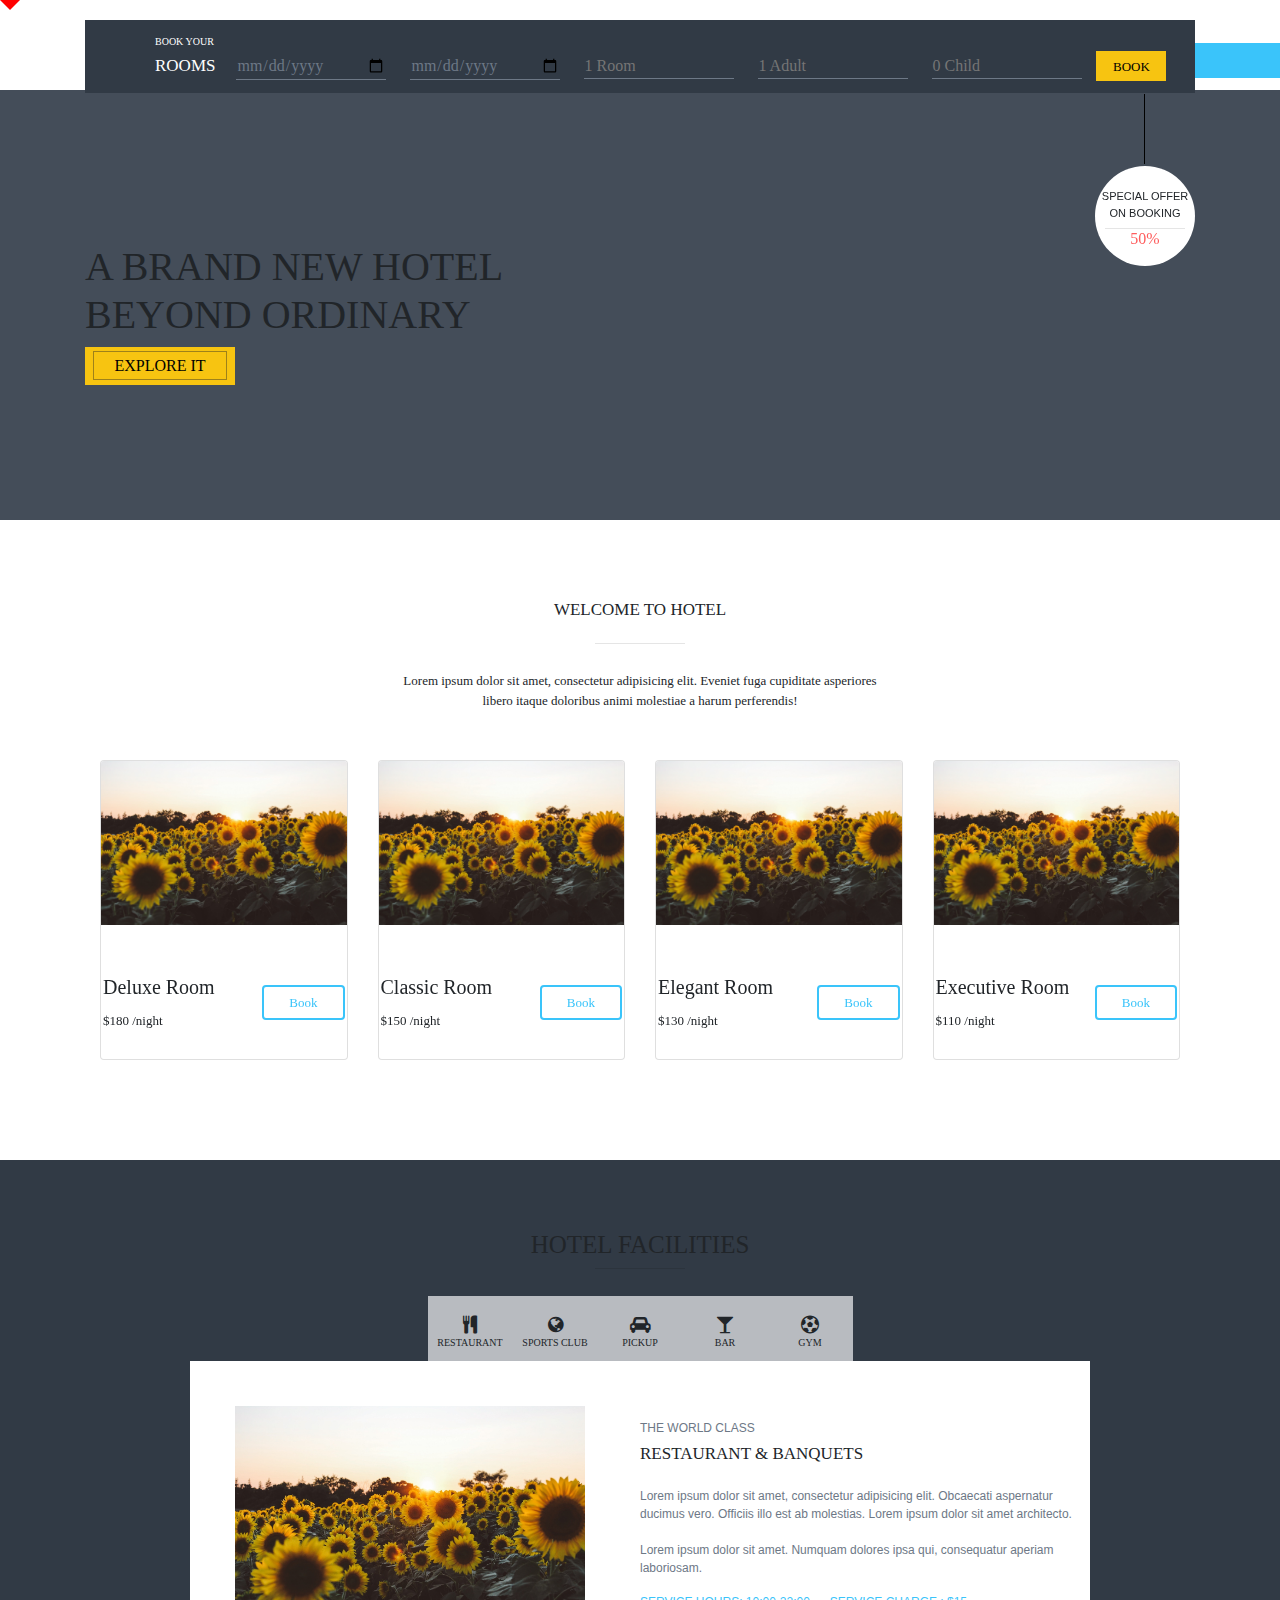
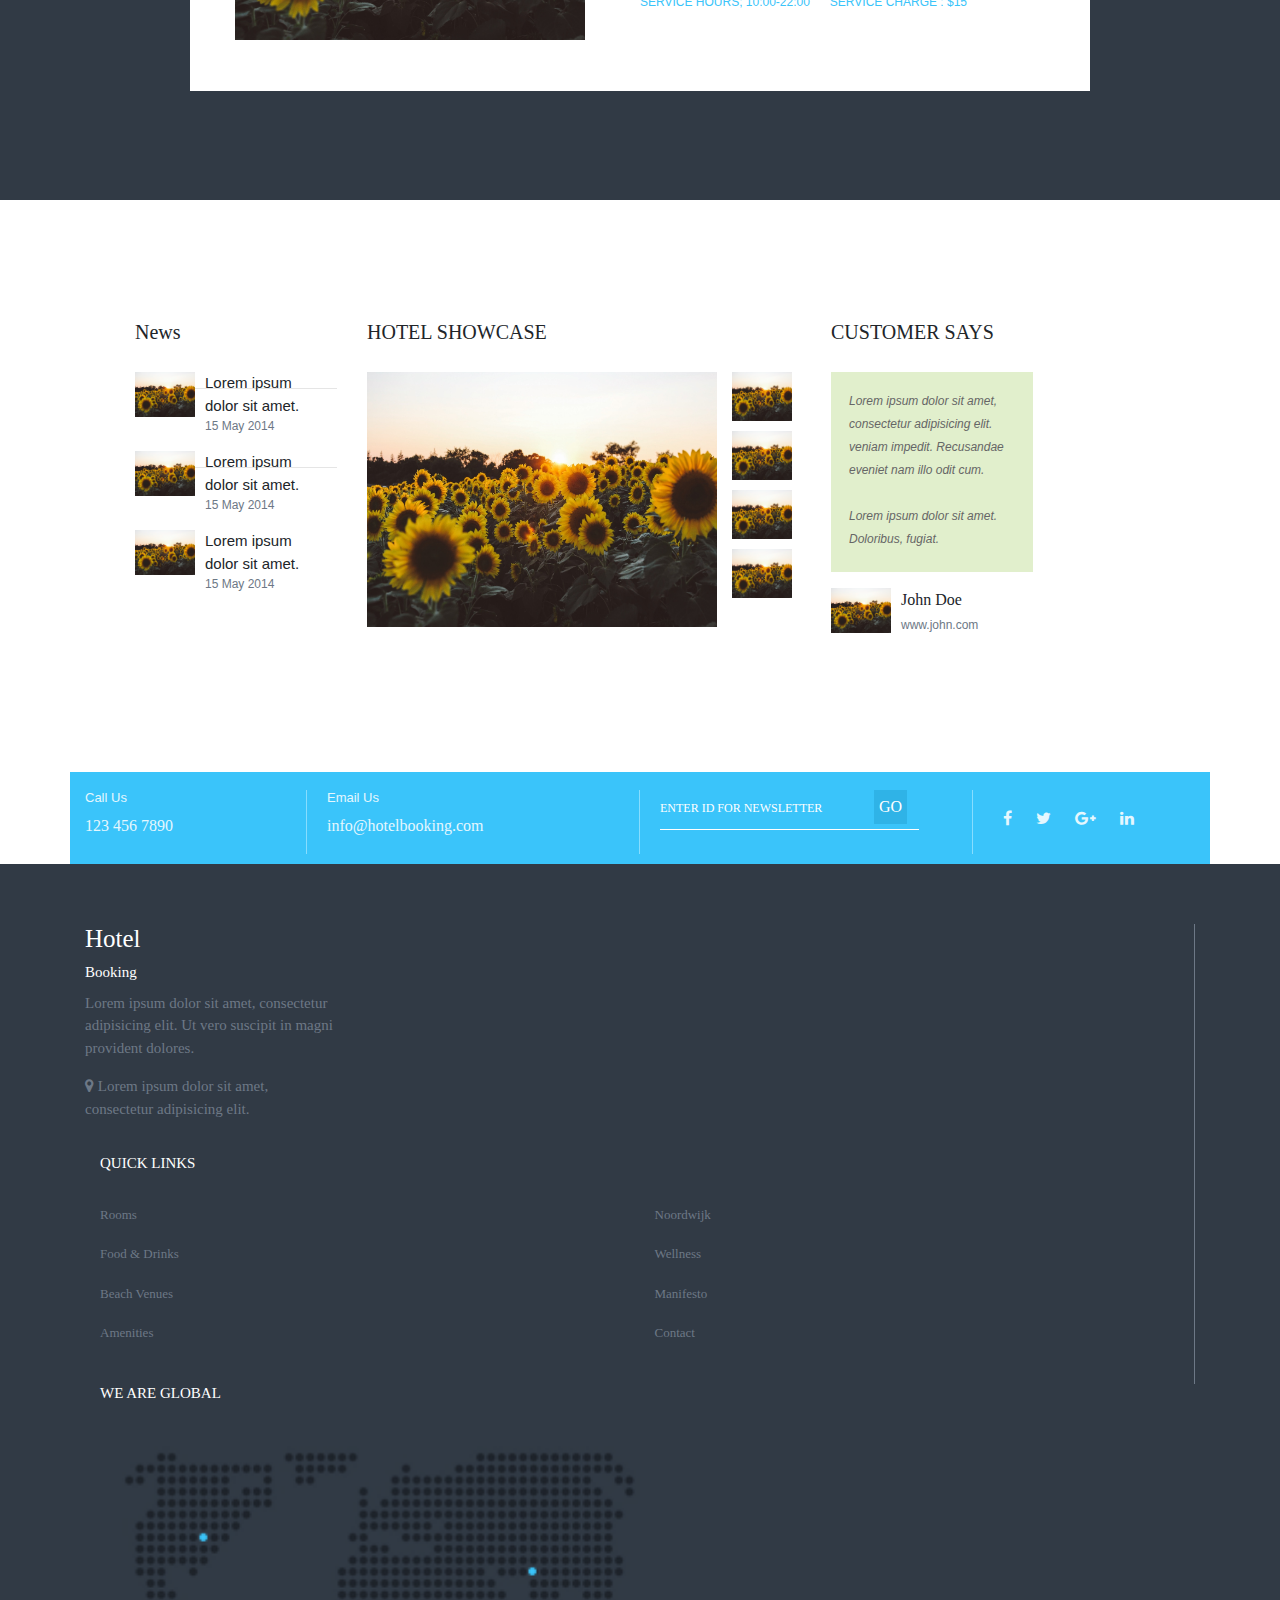
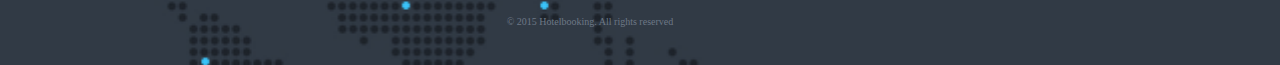
<file: index.html>
<!DOCTYPE html>
<html>

<head>
    <link rel="stylesheet" href="css/style.css">
    <link rel="stylesheet" href="css/font-awesome.min.css" />
    <link rel="stylesheet" href="css/bootstrap.min%20copy%202.css">
</head>

<body>

    <span class="trs"></span>

    <!--  header navigation section -->
    <div class="header">
        <div class="container">
            <nav>
                <h3 class="header-logo">Hotel<br> <span>Booking</span></h3>
                <h3 class="header-text">LOGIN<br>REGISTER</h3>
                <div class="header-bar">
                    <ul class="header-list">
                        <li class="header-links"><a href="index.html">HOME</a></li>
                        <li class="header-links"><a href="accomodation.html">ACCOMODATION</a></li>
                        <li class="header-links"><a href="gallery.html">GALLERY</a></li>
                        <li class="header-links dropdown">
                            <button class="dropbtn">PAGES</button>
                            <div class="dropdown-content">
                                <a href="aboutus.html">ABOUT US</a>
                                <a href="#">ROOM DETAIL</a>
                                <a href="#">BOOK ROOM</a>
                                <a href="#">SHORTCODES</a>
                                <a href="#">404 PAGE</a>
                            </div>
                        </li>
                        <li class="header-links"><a href="news.html">NEWS</a></li>
                        <li class="header-links"><a href="contact.html">CONTACTS</a></li>
                    </ul>
                    <p><span><i class="fa fa-phone"></i></span>123 456 7890</p>
                </div>

            </nav>
        </div>
    </div>
    <!--  booking section -->
    <div class="book">
        <div class="book-style container">
            <div class="book-form">
                <form>
                    <label><span>BOOK YOUR</span><br>ROOMS</label>
                    <input class="input" type="date" placeholder="Arrival">
                    <input class="input" type="date" placeholder="Departure">
                    <input class="input" type="number" placeholder="1 Room">
                    <input class="input" type="number" placeholder="1 Adult">
                    <input class="input" type="number" placeholder="0 Child">
                    <input class="book-btn" type="button" value="BOOK">
                </form>
                <div class="book-offer">
                    <span></span>
                    <p>SPECIAL OFFER ON BOOKING</p>
                    <hr>
                    <h6 class="num">50%</h6>
                </div>
            </div>
            <h1>A BRAND NEW HOTEL<br> BEYOND ORDINARY</h1>
            <button><span>EXPLORE IT</span></button>

        </div>
    </div>
    <!--  weclome section / multiple rooms -->
    <div class="welocme container text-center">
        <h2>WELCOME TO HOTEL</h2>
        <hr class="welcome-line">
        <p>Lorem ipsum dolor sit amet, consectetur adipisicing elit. Eveniet fuga cupiditate asperiores<br> libero itaque doloribus animi molestiae a harum perferendis!</p>
        <div class="container">
            <div class="row">
                <div class="col-md-3">
                    <div class="card welcome-card">
                        <img src="Images/pc.jpg" class="card-img-top" alt=".">
                        <div class="card-body welocmeCard-body">
                            <div class="welcomeCard-info">
                                <h5 class="card-title">Deluxe Room</h5>
                                <p class="card-text">$180 <span>/night</span></p>
                            </div>
                            <a href="#" class="welocmeCard-btn btn">Book</a>
                        </div>
                    </div>
                </div>
                <div class="col-md-3">
                    <div class="card welcome-card">
                        <img src="Images/pc.jpg" class="card-img-top" alt=".">
                        <div class="card-body welocmeCard-body">
                            <div class="welcomeCard-info">
                                <h5 class="card-title">Classic Room</h5>
                                <p class="card-text">$150 <span>/night</span></p>
                            </div>
                            <a href="#" class="welocmeCard-btn btn">Book</a>
                        </div>
                    </div>
                </div>
                <div class="col-md-3">
                    <div class="card welcome-card">
                        <img src="Images/pc.jpg" class="card-img-top" alt=".">
                        <div class="card-body welocmeCard-body">
                            <div class="welcomeCard-info">
                                <h5 class="card-title">Elegant Room</h5>
                                <p class="card-text">$130 <span>/night</span></p>
                            </div>
                            <a href="#" class="welocmeCard-btn btn">Book</a>
                        </div>
                    </div>
                </div>
                <div class="col-md-3">
                    <div class="card welcome-card">
                        <img src="Images/pc.jpg" class="card-img-top" alt=".">
                        <div class="card-body welocmeCard-body">
                            <div class="welcomeCard-info">
                                <h5 class="card-title">Executive Room</h5>
                                <p class="card-text">$110 <span>/night</span></p>
                            </div>
                            <a href="#" class="welocmeCard-btn btn">Book</a>
                        </div>
                    </div>
                </div>
            </div>
        </div>
    </div>
    <!--  facilities section -->
    <div class="facilities">
        <div class="container">
            <h3 class="text-center">HOTEL FACILITIES</h3>
            <hr class="facilities-line">
            <div class="facilities-logos">
                <span><i class="fa fa-cutlery"></i><br>RESTAURANT</span><span><i class="fa fa-globe"></i><br>SPORTS CLUB</span><span><i class="fa fa-car"></i><br>PICKUP</span><span><i class="fa fa-glass"></i><br>BAR</span><span><i class="fa fa-futbol-o"></i><br>GYM</span>
            </div>
            <div class="facilities-info">
                <div class="facilities-img">
                    <img src="Images/pc.jpg">
                </div>
                <div class="facilities-text">
                    <h6>THE WORLD CLASS</h6>
                    <h2>RESTAURANT &amp; BANQUETS</h2>
                    <p>Lorem ipsum dolor sit amet, consectetur adipisicing elit. Obcaecati aspernatur ducimus vero. Officiis illo est ab molestias. Lorem ipsum dolor sit amet architecto.<br><br>Lorem ipsum dolor sit amet. Numquam dolores ipsa qui, consequatur aperiam laboriosam.</p>
                    <p class="facilities-contact">SERVICE HOURS; 10:00-22:00</p>
                    <p class="facilities-contact">SERVICE CHARGE : $15</p>
                </div>
            </div>
        </div>
    </div>
    <!--  news, slideshow, customers reviews section -->
    <div class="news">
        <div class="container">

            <div class="news-card">
                <h5>News</h5>
                <div class="news-imgs">
                    <img src="Images/pc.jpg">
                    <p>Lorem ipsum dolor sit amet.<br> <span>15 May 2014</span></p>
                    <hr class="news-line">
                </div>
                <div class="news-imgs">
                    <img src="Images/pc.jpg">
                    <p>Lorem ipsum dolor sit amet.<br> <span>15 May 2014</span></p>
                    <hr class="news-line">
                </div>
                <div class="news-imgs">
                    <img src="Images/pc.jpg">
                    <p>Lorem ipsum dolor sit amet.<br> <span>15 May 2014</span></p>
                </div>
            </div>
            <div class="news-show">
                <h5>HOTEL SHOWCASE</h5>
                <div class="news-style">
                    <img class="news-pic" src="Images/pc.jpg">
                    <div class="news-slide">
                        <img src="Images/pc.jpg">
                        <img src="Images/pc.jpg">
                        <img src="Images/pc.jpg">
                        <img src="Images/pc.jpg">
                    </div>
                </div>
            </div>
            <div class="news-customer">
                <h5>CUSTOMER SAYS</h5>
                <p class="customer-p">Lorem ipsum dolor sit amet, consectetur adipisicing elit. veniam impedit. Recusandae eveniet nam illo odit cum.<br><br> Lorem ipsum dolor sit amet. Doloribus, fugiat.</p>
                <div class="customer-pic">
                    <img src="Images/pc.jpg">
                    <p>John Doe<br> <span>www.john.com</span></p>
                </div>
            </div>
        </div>
    </div>
    <!--    blue strip section -->
    <div class="strip container">
        <div class="strip-phone">
            <h6>Call Us</h6>
            <p>123 456 7890</p>
        </div>
        <div class="strip-email">
            <h6>Email Us</h6>
            <p>info&#64;hotelbooking.com</p>
        </div>
        <div class="strip-input">
            <form>
                <input type="text" placeholder="ENTER ID FOR NEWSLETTER">
                <input type="submit" value="GO">
            </form>
        </div>
        <div class="strip-btns">
            <span> <i class="fa fa-facebook"></i></span>
            <span> <i class="fa fa-twitter"></i></span>
            <span> <i class="fa fa-google-plus"></i></span>
            <span> <i class="fa fa-linkedin"></i></span>
        </div>
    </div>
    <!--  footer section -->
    <footer>
        <div class="container">
            <div class="footer-p1">
                <h3 class="footer-logo">Hotel<br> <span>Booking</span></h3>
                <p>Lorem ipsum dolor sit amet, consectetur<br> adipisicing elit. Ut vero suscipit in magni<br> provident dolores.</p>
                <p><span><i class="fa fa-map-marker"></i></span> Lorem ipsum dolor sit amet,<br> consectetur adipisicing elit.</p>
            </div>
            <div class="footer-p2">
                <h4>QUICK LINKS</h4>
                <ul>
                    <li><a href="#">Rooms</a></li>
                    <li><a href="#">Food &amp; Drinks</a></li>
                    <li><a href="#">Beach Venues</a></li>
                    <li><a href="#">Amenities</a></li>
                </ul>
                <ul>
                    <li><a href="#">Noordwijk</a></li>
                    <li><a href="#">Wellness</a></li>
                    <li><a href="#">Manifesto</a></li>
                    <li><a href="#">Contact</a></li>
                </ul>
            </div>
            <div class="footer-p3">
                <h4>WE ARE GLOBAL</h4>
                <img src="Images/map.png">
            </div>
            <p class="text-center footer-copy">&copy; 2015 Hotelbooking. All rights reserved</p>
        </div>
    </footer>
</body>

</html>
</file>
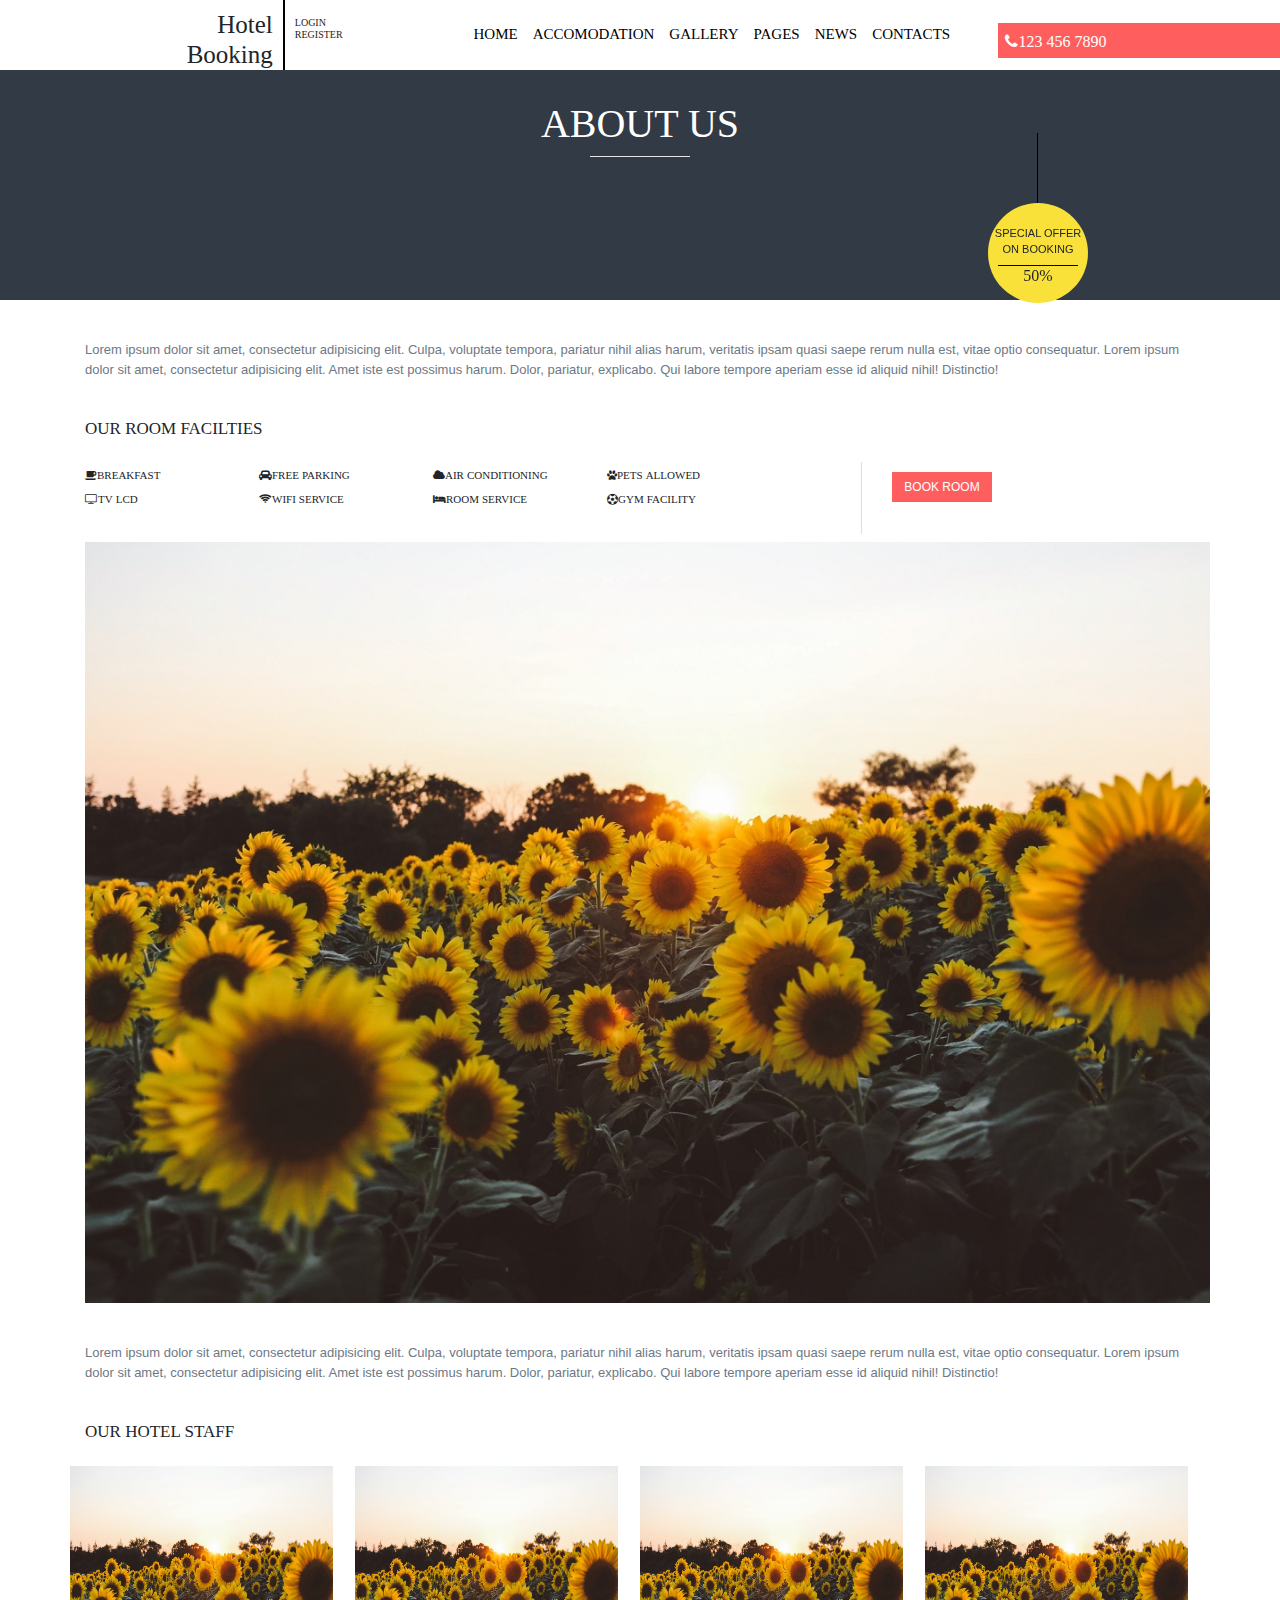
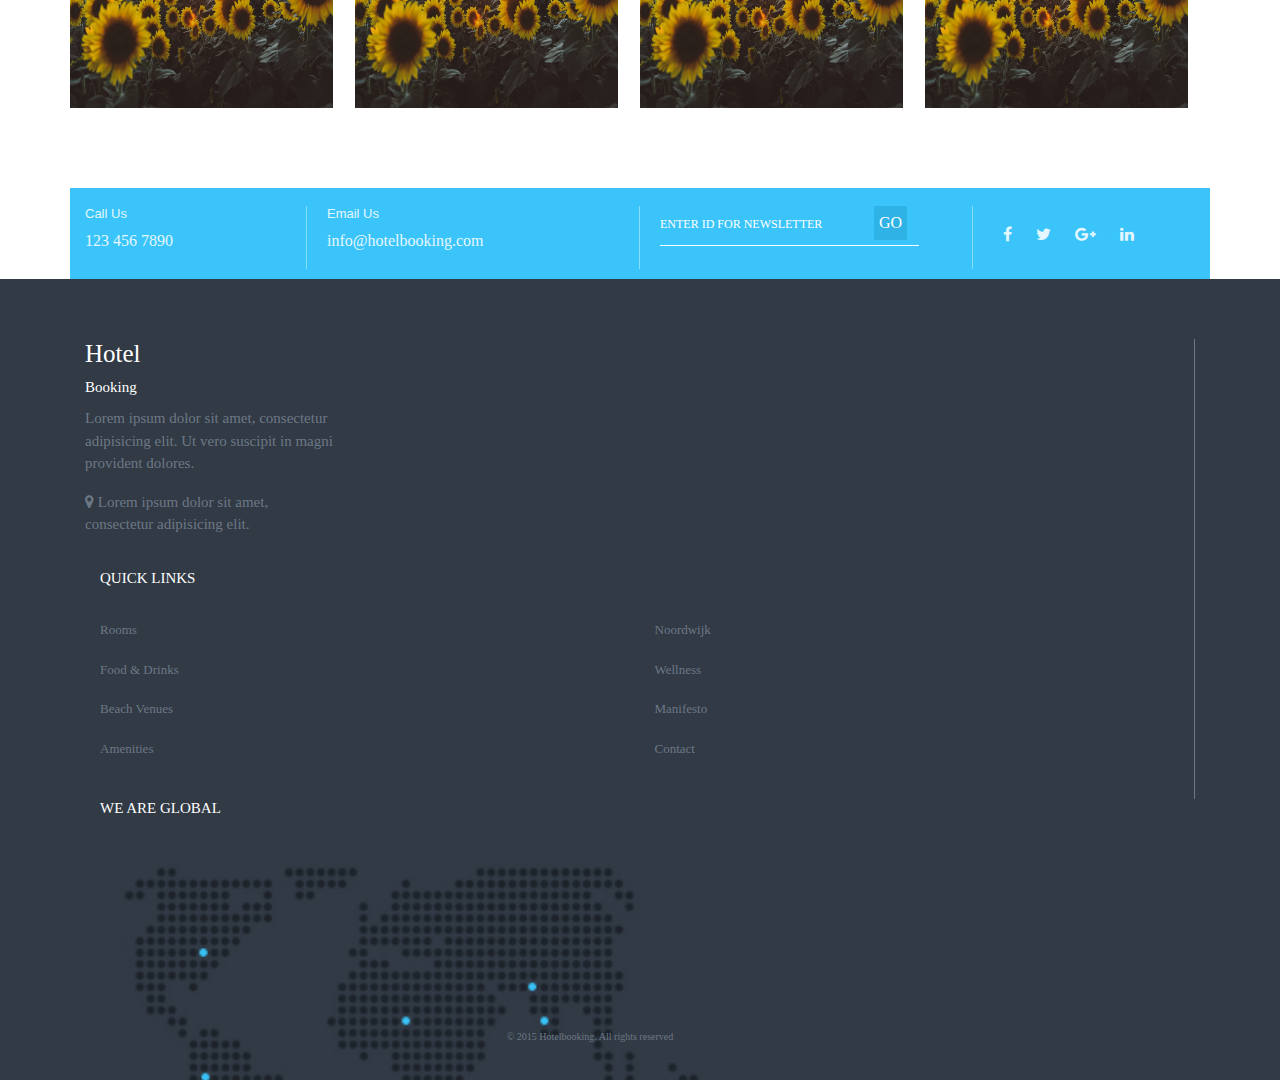
<file: aboutus.html>
<!DOCTYPE html>
<html>

<head>
    <link rel="stylesheet" href="css/style.css">
    <link rel="stylesheet" href="css/font-awesome.min.css" />
    <link rel="stylesheet" href="css/bootstrap.min%20copy%202.css">
</head>

<body>
    <!--  header navigation section -->
    <div class="header">
        <div class="container">
            <nav>
                <h3 class="header-logo">Hotel<br> <span>Booking</span></h3>
                <h3 class="header-text">LOGIN<br>REGISTER</h3>
                <div class="header-main-bar">
                    <ul class="header-list">
                        <li class="header-links"><a href="index.html">HOME</a></li>
                        <li class="header-links"><a href="accomodation.html">ACCOMODATION</a></li>
                        <li class="header-links"><a href="gallery.html">GALLERY</a></li>
                        <li class="header-links"><a href="aboutus.html">PAGES</a></li>
                        <li class="header-links"><a href="news.html">NEWS</a></li>
                        <li class="header-links"><a href="contact.html">CONTACTS</a></li>
                    </ul>
                    <p><span><i class="fa fa-phone"></i></span>123 456 7890</p>
                </div>

            </nav>
        </div>
    </div>
    <!--    about us main image-->
    <div class="about-img">
        <h1>ABOUT US</h1>
        <hr>
        <div class="book-offer-about">
            <span></span>
            <p>SPECIAL OFFER ON BOOKING</p>
            <hr>
            <h6 class="num">50%</h6>
        </div>
    </div>
    <!--    about us paragraph -->
    <div class="about-p container">
        <p>Lorem ipsum dolor sit amet, consectetur adipisicing elit. Culpa, voluptate tempora, pariatur nihil alias harum, veritatis ipsam quasi saepe rerum nulla est, vitae optio consequatur. Lorem ipsum dolor sit amet, consectetur adipisicing elit. Amet iste est possimus harum. Dolor, pariatur, explicabo. Qui labore tempore aperiam esse id aliquid nihil! Distinctio!</p>
    </div>
    <!--   room facilties -->
    <div class="room-facilities container">
        <h2>OUR ROOM FACILTIES</h2>
        <div class="room-logos">
            <span><i class="fa fa-coffee">BREAKFAST</i></span>
            <span><i class="fa fa-car">FREE PARKING</i></span>
            <span><i class="fa fa-cloud">AIR CONDITIONING</i></span>
            <span><i class="fa fa-paw">PETS ALLOWED</i></span>
            <span><i class="fa fa-television">TV LCD</i></span>
            <span><i class="fa fa-wifi">WIFI SERVICE</i></span>
            <span><i class="fa fa-bed">ROOM SERVICE</i></span>
            <span><i class="fa fa-futbol-o">GYM FACILITY</i></span>
            <span class="facilities-border"></span>
        </div>
        <div class="room-btn">
            <button>BOOK ROOM</button>
        </div>
        <div class="room-img">
            <img src="Images/pc.jpg">
        </div>
        <!--    about us paragraph -->
        <div class="about-p ">
            <p>Lorem ipsum dolor sit amet, consectetur adipisicing elit. Culpa, voluptate tempora, pariatur nihil alias harum, veritatis ipsam quasi saepe rerum nulla est, vitae optio consequatur. Lorem ipsum dolor sit amet, consectetur adipisicing elit. Amet iste est possimus harum. Dolor, pariatur, explicabo. Qui labore tempore aperiam esse id aliquid nihil! Distinctio!</p>
        </div>
        <div class="hotel-staff">
            <h2>OUR HOTEL STAFF</h2>

            <div class="row">
                <div class="item">
                    <img class="" src="Images/pc.jpg">
                    <div class="staff-info">

                        <h4>JOHN DOE</h4>
                        <span>hotel manager</span>
                        <p>Lorem ipsum dolor sit amet, consectetur adipisicing elit. Ipsum, esse.</p>
                        <i class="fa fa-facebook"></i>
                        <i class="fa fa-twitter"></i>
                        <i class="fa fa-instagram"></i>
                    </div>
                </div>
                <div class="item">
                    <img class="" src="Images/pc.jpg">
                    <div class="staff-info">

                        <h4>JOHN DOE</h4>
                        <span>hotel manager</span>
                        <p>Lorem ipsum dolor sit amet, consectetur adipisicing elit. Ipsum, esse.</p>
                        <i class="fa fa-facebook"></i>
                        <i class="fa fa-twitter"></i>
                        <i class="fa fa-instagram"></i>
                    </div>
                </div>
                <div class="item">
                    <img class="" src="Images/pc.jpg">
                    <div class="staff-info">

                        <h4>JOHN DOE</h4>
                        <span>hotel manager</span>
                        <p>Lorem ipsum dolor sit amet, consectetur adipisicing elit. Ipsum, esse.</p>
                        <i class="fa fa-facebook"></i>
                        <i class="fa fa-twitter"></i>
                        <i class="fa fa-instagram"></i>
                    </div>
                </div>
                <div class="item">
                    <img class="" src="Images/pc.jpg">
                    <div class="staff-info">

                        <h4>JOHN DOE</h4>
                        <span>hotel manager</span>
                        <p>Lorem ipsum dolor sit amet, consectetur adipisicing elit. Ipsum, esse.</p>
                        <i class="fa fa-facebook"></i>
                        <i class="fa fa-twitter"></i>
                        <i class="fa fa-instagram"></i>
                    </div>
                </div>
            </div>
        </div>
    </div>
    <!--    blue strip section -->
    <div class="strip container">
        <div class="strip-phone">
            <h6>Call Us</h6>
            <p>123 456 7890</p>
        </div>
        <div class="strip-email">
            <h6>Email Us</h6>
            <p>info&#64;hotelbooking.com</p>
        </div>
        <div class="strip-input">
            <form>
                <input type="text" placeholder="ENTER ID FOR NEWSLETTER">
                <input type="submit" value="GO">
            </form>
        </div>
        <div class="strip-btns">
            <span> <i class="fa fa-facebook"></i></span>
            <span> <i class="fa fa-twitter"></i></span>
            <span> <i class="fa fa-google-plus"></i></span>
            <span> <i class="fa fa-linkedin"></i></span>
        </div>
    </div>
    <!--  footer section -->
    <footer>
        <div class="container">
            <div class="footer-p1">
                <h3 class="footer-logo">Hotel<br> <span>Booking</span></h3>
                <p>Lorem ipsum dolor sit amet, consectetur<br> adipisicing elit. Ut vero suscipit in magni<br> provident dolores.</p>
                <p><span><i class="fa fa-map-marker"></i></span> Lorem ipsum dolor sit amet,<br> consectetur adipisicing elit.</p>
            </div>
            <div class="footer-p2">
                <h4>QUICK LINKS</h4>
                <ul>
                    <li><a href="#">Rooms</a></li>
                    <li><a href="#">Food &amp; Drinks</a></li>
                    <li><a href="#">Beach Venues</a></li>
                    <li><a href="#">Amenities</a></li>
                </ul>
                <ul>
                    <li><a href="#">Noordwijk</a></li>
                    <li><a href="#">Wellness</a></li>
                    <li><a href="#">Manifesto</a></li>
                    <li><a href="#">Contact</a></li>
                </ul>
            </div>
            <div class="footer-p3">
                <h4>WE ARE GLOBAL</h4>
                <img src="Images/map.png">
            </div>
            <p class="text-center footer-copy">&copy; 2015 Hotelbooking. All rights reserved</p>
        </div>
    </footer>
</body>

</html>
</file>
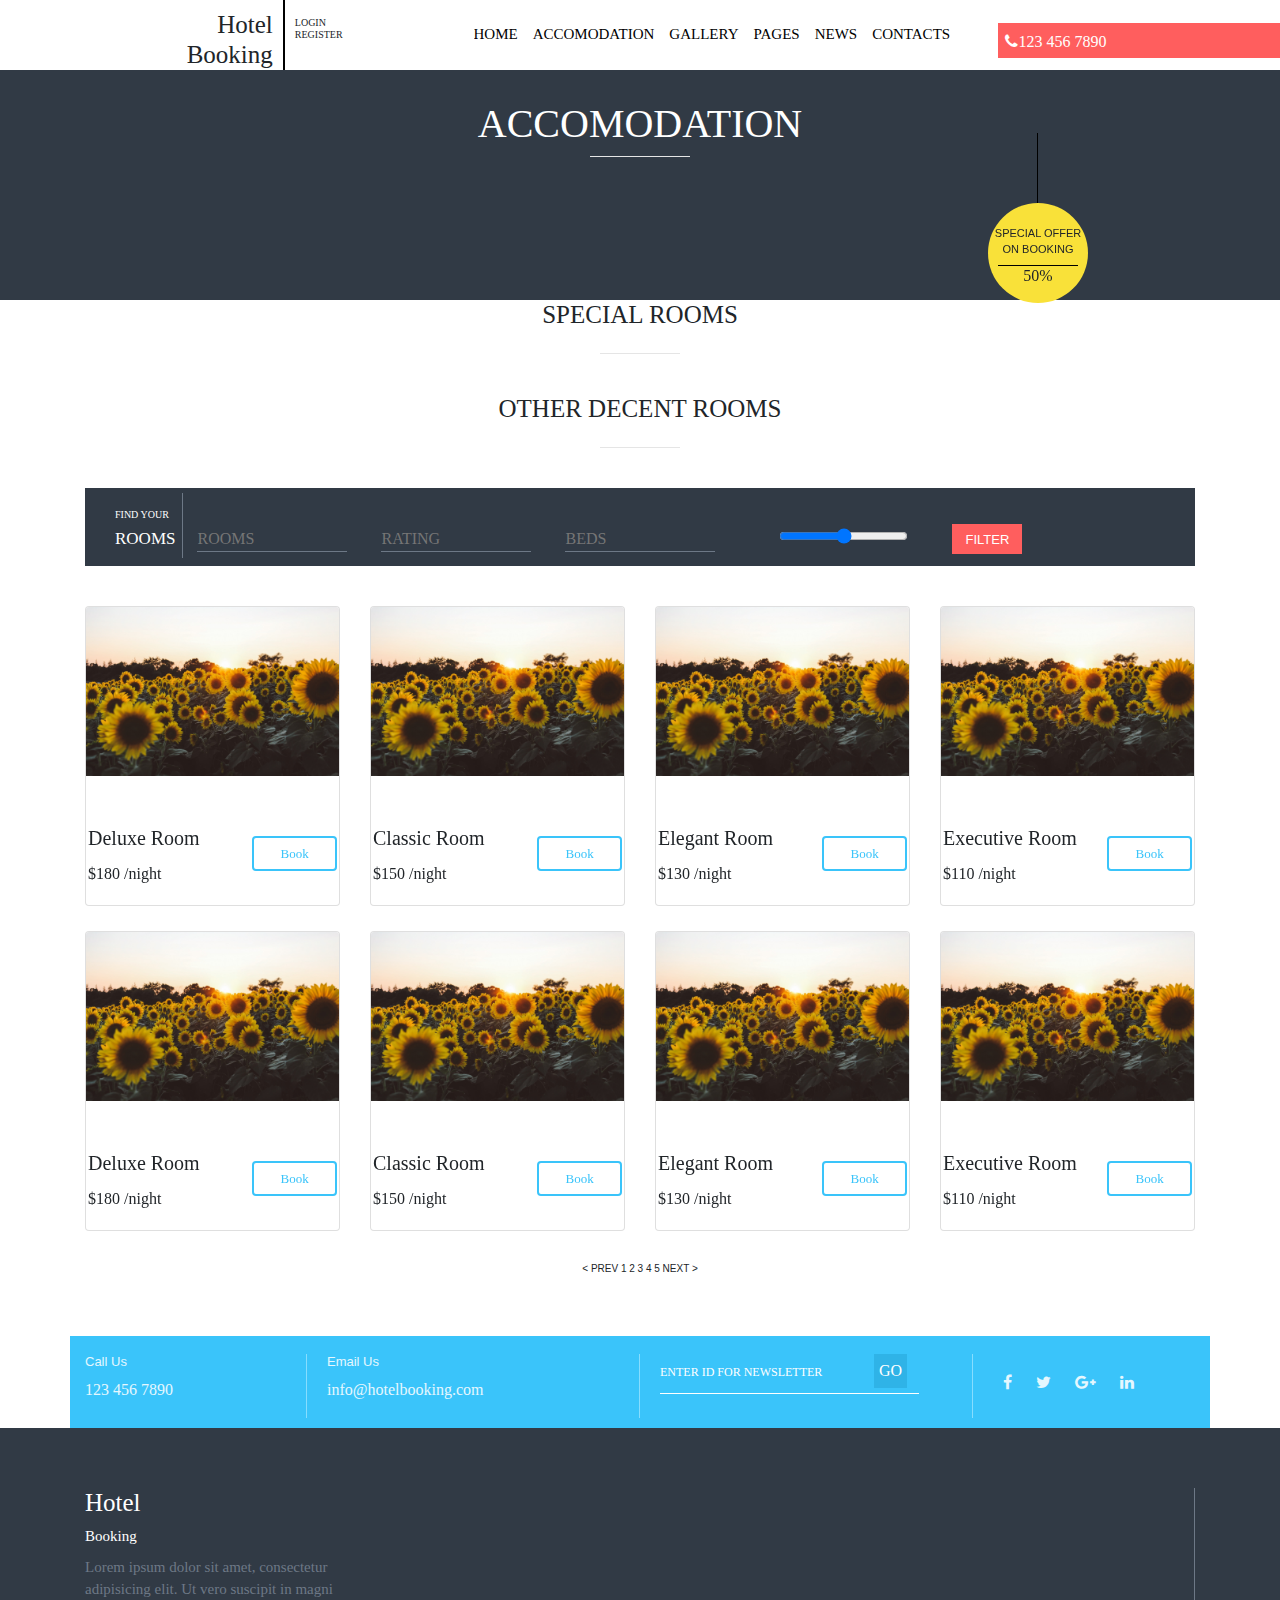
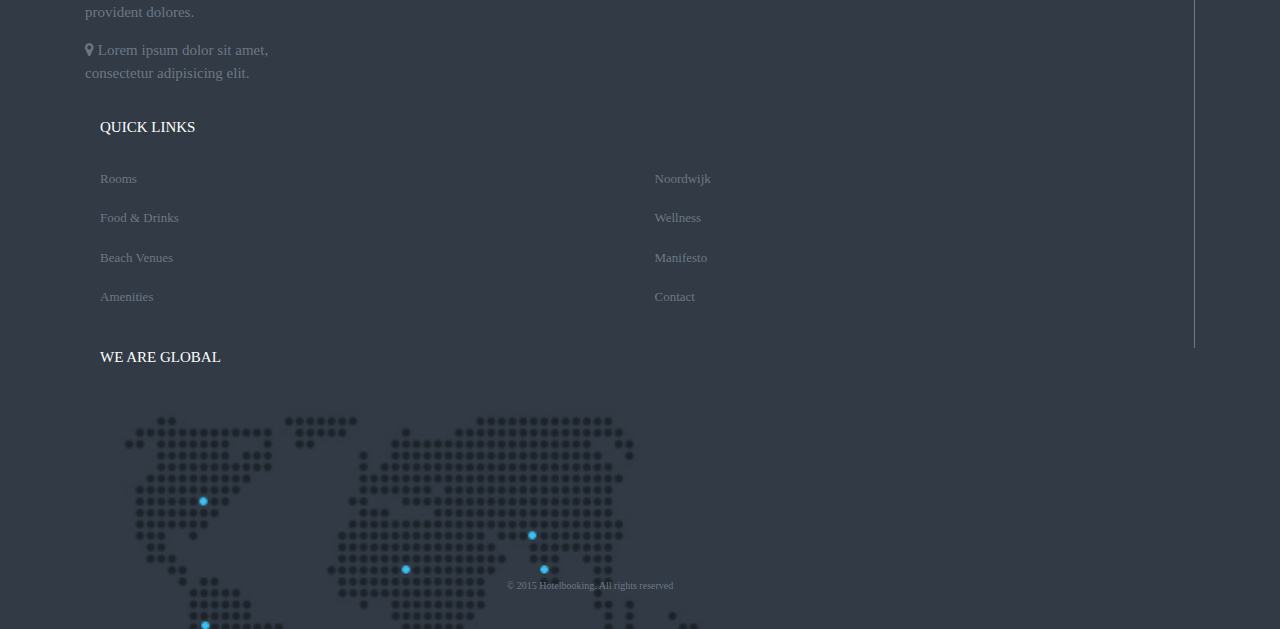
<file: accomodation.html>
<!DOCTYPE html>
<html>

<head>
    <link rel="stylesheet" href="css/style.css">
    <link rel="stylesheet" href="css/font-awesome.min.css" />
    <link rel="stylesheet" href="css/bootstrap.min%20copy%202.css">
</head>

<body>
    <!--  header navigation section -->
    <div class="header">
        <div class="container">
            <nav>
                <h3 class="header-logo">Hotel<br> <span>Booking</span></h3>
                <h3 class="header-text">LOGIN<br>REGISTER</h3>
                <div class="header-main-bar">
                    <ul class="header-list">
                        <li class="header-links"><a href="index.html">HOME</a></li>
                        <li class="header-links"><a href="accomodation.html">ACCOMODATION</a></li>
                        <li class="header-links"><a href="gallery.html">GALLERY</a></li>
                        <li class="header-links"><a href="aboutus.html">PAGES</a></li>
                        <li class="header-links"><a href="news.html">NEWS</a></li>
                        <li class="header-links"><a href="contact.html">CONTACTS</a></li>
                    </ul>
                    <p><span><i class="fa fa-phone"></i></span>123 456 7890</p>
                </div>

            </nav>
        </div>
    </div>
    <!--    gallery main image-->
    <div class="about-img">
        <h1>ACCOMODATION</h1>
        <hr>
        <div class="book-offer-about">
            <span></span>
            <p>SPECIAL OFFER ON BOOKING</p>
            <hr>
            <h6 class="num">50%</h6>
        </div>
    </div>
    <!-- room cards    -->
    <div class="container acc-rooms">
        <h2 class="text-center">SPECIAL ROOMS</h2>
        <hr>
        <h2 class="text-center">OTHER DECENT ROOMS</h2>
        <hr>
        <form>
            <label><span>FIND YOUR<br></span>ROOMS</label>
            <input class="acc-input" type="number" placeholder="ROOMS">
            <input class="acc-input" type="number" placeholder="RATING">
            <input class="acc-input" type="number" placeholder="BEDS">
            <input type="range" value="PRICE RANGE">
            <input class="acc-btn" type="submit" value="FILTER" min="0" max="5000">
        </form>
        <div class="row acc-card">
            <div class="col-md-3">
                <div class="card welcome-card">
                    <img src="Images/pc.jpg" class="card-img-top" alt=".">
                    <div class="card-body welocmeCard-body">
                        <div class="welcomeCard-info">
                            <h5 class="card-title">Deluxe Room</h5>
                            <p class="card-text">$180 <span>/night</span></p>
                        </div>
                        <a href="#" class="welocmeCard-btn btn">Book</a>
                    </div>
                </div>
            </div>
            <div class="col-md-3">
                <div class="card welcome-card">
                    <img src="Images/pc.jpg" class="card-img-top" alt=".">
                    <div class="card-body welocmeCard-body">
                        <div class="welcomeCard-info">
                            <h5 class="card-title">Classic Room</h5>
                            <p class="card-text">$150 <span>/night</span></p>
                        </div>
                        <a href="#" class="welocmeCard-btn btn">Book</a>
                    </div>
                </div>
            </div>
            <div class="col-md-3">
                <div class="card welcome-card">
                    <img src="Images/pc.jpg" class="card-img-top" alt=".">
                    <div class="card-body welocmeCard-body">
                        <div class="welcomeCard-info">
                            <h5 class="card-title">Elegant Room</h5>
                            <p class="card-text">$130 <span>/night</span></p>
                        </div>
                        <a href="#" class="welocmeCard-btn btn">Book</a>
                    </div>
                </div>
            </div>
            <div class="col-md-3">
                <div class="card welcome-card">
                    <img src="Images/pc.jpg" class="card-img-top" alt=".">
                    <div class="card-body welocmeCard-body">
                        <div class="welcomeCard-info">
                            <h5 class="card-title">Executive Room</h5>
                            <p class="card-text">$110 <span>/night</span></p>
                        </div>
                        <a href="#" class="welocmeCard-btn btn">Book</a>
                    </div>
                </div>
            </div>
        </div>
        <div class="row acc-card">
            <div class="col-md-3">
                <div class="card welcome-card">
                    <img src="Images/pc.jpg" class="card-img-top" alt=".">
                    <div class="card-body welocmeCard-body">
                        <div class="welcomeCard-info">
                            <h5 class="card-title">Deluxe Room</h5>
                            <p class="card-text">$180 <span>/night</span></p>
                        </div>
                        <a href="#" class="welocmeCard-btn btn">Book</a>
                    </div>
                </div>
            </div>
            <div class="col-md-3">
                <div class="card welcome-card">
                    <img src="Images/pc.jpg" class="card-img-top" alt=".">
                    <div class="card-body welocmeCard-body">
                        <div class="welcomeCard-info">
                            <h5 class="card-title">Classic Room</h5>
                            <p class="card-text">$150 <span>/night</span></p>
                        </div>
                        <a href="#" class="welocmeCard-btn btn">Book</a>
                    </div>
                </div>
            </div>
            <div class="col-md-3">
                <div class="card welcome-card">
                    <img src="Images/pc.jpg" class="card-img-top" alt=".">
                    <div class="card-body welocmeCard-body">
                        <div class="welcomeCard-info">
                            <h5 class="card-title">Elegant Room</h5>
                            <p class="card-text">$130 <span>/night</span></p>
                        </div>
                        <a href="#" class="welocmeCard-btn btn">Book</a>
                    </div>
                </div>
            </div>
            <div class="col-md-3">
                <div class="card welcome-card">
                    <img src="Images/pc.jpg" class="card-img-top" alt=".">
                    <div class="card-body welocmeCard-body">
                        <div class="welcomeCard-info">
                            <h5 class="card-title">Executive Room</h5>
                            <p class="card-text">$110 <span>/night</span></p>
                        </div>
                        <a href="#" class="welocmeCard-btn btn">Book</a>
                    </div>
                </div>
            </div>
        </div>
        <p class="text-center slider">&#60; PREV 1 2 3 4 5 NEXT &#62; </p>
    </div>

    <!--    blue strip section -->
    <div class="strip container">
        <div class="strip-phone">
            <h6>Call Us</h6>
            <p>123 456 7890</p>
        </div>
        <div class="strip-email">
            <h6>Email Us</h6>
            <p>info&#64;hotelbooking.com</p>
        </div>
        <div class="strip-input">
            <form>
                <input type="text" placeholder="ENTER ID FOR NEWSLETTER">
                <input type="submit" value="GO">
            </form>
        </div>
        <div class="strip-btns">
            <span> <i class="fa fa-facebook"></i></span>
            <span> <i class="fa fa-twitter"></i></span>
            <span> <i class="fa fa-google-plus"></i></span>
            <span> <i class="fa fa-linkedin"></i></span>
        </div>
    </div>
    <!--  footer section -->
    <footer>
        <div class="container">
            <div class="footer-p1">
                <h3 class="footer-logo">Hotel<br> <span>Booking</span></h3>
                <p>Lorem ipsum dolor sit amet, consectetur<br> adipisicing elit. Ut vero suscipit in magni<br> provident dolores.</p>
                <p><span><i class="fa fa-map-marker"></i></span> Lorem ipsum dolor sit amet,<br> consectetur adipisicing elit.</p>
            </div>
            <div class="footer-p2">
                <h4>QUICK LINKS</h4>
                <ul>
                    <li><a href="#">Rooms</a></li>
                    <li><a href="#">Food &amp; Drinks</a></li>
                    <li><a href="#">Beach Venues</a></li>
                    <li><a href="#">Amenities</a></li>
                </ul>
                <ul>
                    <li><a href="#">Noordwijk</a></li>
                    <li><a href="#">Wellness</a></li>
                    <li><a href="#">Manifesto</a></li>
                    <li><a href="#">Contact</a></li>
                </ul>
            </div>
            <div class="footer-p3">
                <h4>WE ARE GLOBAL</h4>
                <img src="Images/map.png">
            </div>
            <p class="text-center footer-copy">&copy; 2015 Hotelbooking. All rights reserved</p>
        </div>
    </footer>
</body>

</html>
</file>
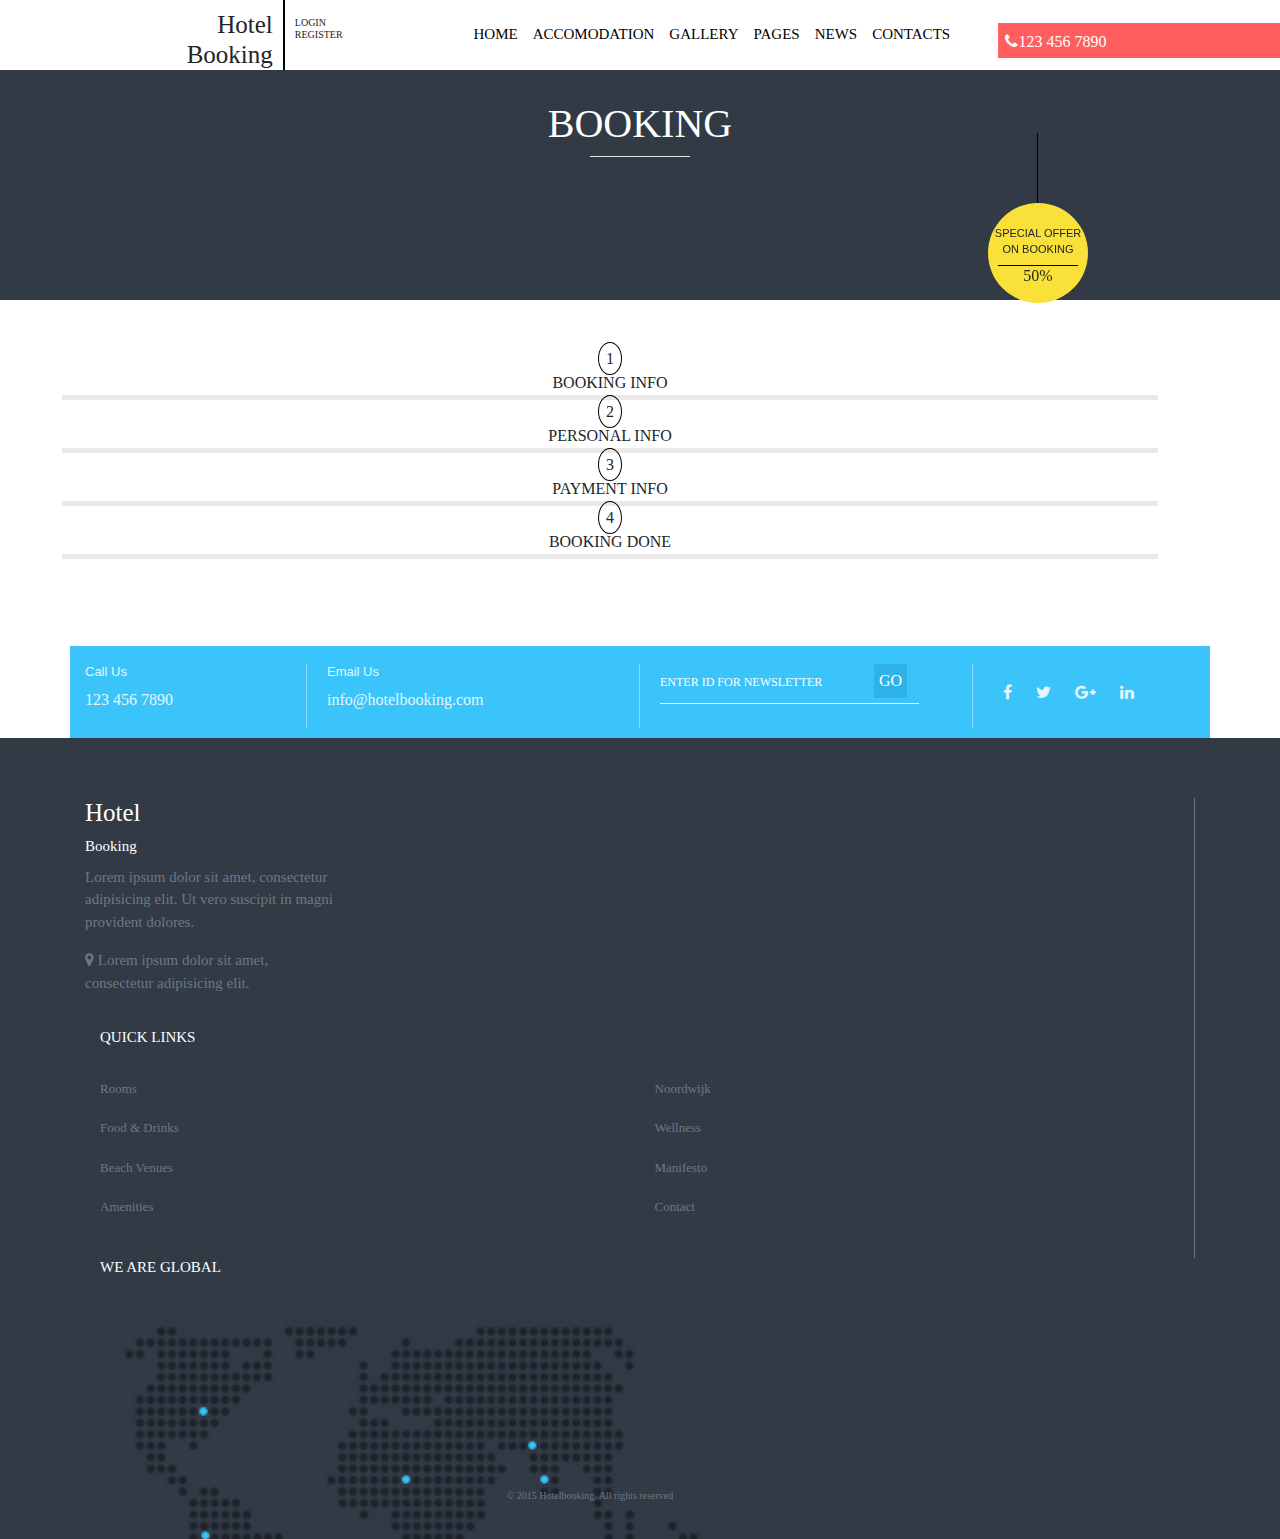
<file: book1.html>
<!DOCTYPE html>
   <html>

   <head>
       <link rel="stylesheet" href="css/font-awesome.min.css" />
       <link rel="stylesheet" href="css/bootstrap.min%20copy%202.css">
       <link rel="stylesheet" href="css/style.css">
   </head>

   <body>
       <!--  header navigation section -->
       <div class="header">
           <div class="container">
               <nav>
                   <h3 class="header-logo">Hotel<br> <span>Booking</span></h3>
                   <h3 class="header-text">LOGIN<br>REGISTER</h3>
                   <div class="header-main-bar">
                       <ul class="header-list">
                           <li class="header-links"><a href="index.html">HOME</a></li>
                           <li class="header-links"><a href="accomodation.html">ACCOMODATION</a></li>
                           <li class="header-links"><a href="gallery.html">GALLERY</a></li>
                           <li class="header-links"><a href="aboutus.html">PAGES</a></li>
                           <li class="header-links"><a href="news.html">NEWS</a></li>
                           <li class="header-links"><a href="contact.html">CONTACTS</a></li>
                       </ul>
                       <p><span> <i class="fa fa-phone"></i></span>123 456 7890</p>
                   </div>

               </nav>
           </div>
       </div>
       <!--    news main image-->
       <div class="about-img">
           <h1>BOOKING</h1>
           <hr>
           <div class="book-offer-about">
               <span></span>
               <p>SPECIAL OFFER ON BOOKING</p>
               <hr>
               <h6 class="num">50%</h6>
           </div>
       </div>
       <!--       -->
       <div class="book-list container">
           <ul class="text-center">
               <li><span class="book-no">1</span><br>BOOKING INFO</li>
               <li><span class="book-no">2</span><br>PERSONAL INFO</li>
               <li><span class="book-no">3</span><br>PAYMENT INFO</li>
               <li><span class="book-no">4</span><br>BOOKING DONE</li>
           </ul>

       </div>
       <!--    blue strip section -->
       <div class="strip container">
           <div class="strip-phone">
               <h6>Call Us</h6>
               <p>123 456 7890</p>
           </div>
           <div class="strip-email">
               <h6>Email Us</h6>
               <p>info&#64;hotelbooking.com</p>
           </div>
           <div class="strip-input">
               <form>
                   <input type="text" placeholder="ENTER ID FOR NEWSLETTER">
                   <input type="submit" value="GO">
               </form>
           </div>
           <div class="strip-btns">
               <span> <i class="fa fa-facebook"></i></span>
               <span> <i class="fa fa-twitter"></i></span>
               <span> <i class="fa fa-google-plus"></i></span>
               <span> <i class="fa fa-linkedin"></i></span>
           </div>
       </div>
       <!--  footer section -->
       <footer>
           <div class="container">
               <div class="footer-p1">
                   <h3 class="footer-logo">Hotel<br> <span>Booking</span></h3>
                   <p>Lorem ipsum dolor sit amet, consectetur<br> adipisicing elit. Ut vero suscipit in magni<br> provident dolores.</p>
                   <p><span><i class="fa fa-map-marker"></i></span> Lorem ipsum dolor sit amet,<br> consectetur adipisicing elit.</p>
               </div>
               <div class="footer-p2">
                   <h4>QUICK LINKS</h4>
                   <ul>
                       <li><a href="#">Rooms</a></li>
                       <li><a href="#">Food &amp; Drinks</a></li>
                       <li><a href="#">Beach Venues</a></li>
                       <li><a href="#">Amenities</a></li>
                   </ul>
                   <ul>
                       <li><a href="#">Noordwijk</a></li>
                       <li><a href="#">Wellness</a></li>
                       <li><a href="#">Manifesto</a></li>
                       <li><a href="#">Contact</a></li>
                   </ul>
               </div>
               <div class="footer-p3">
                   <h4>WE ARE GLOBAL</h4>
                   <img src="Images/map.png">
               </div>
               <p class="text-center footer-copy">&copy; 2015 Hotelbooking. All rights reserved</p>
           </div>
       </footer>
   </body>

   </html>
</file>
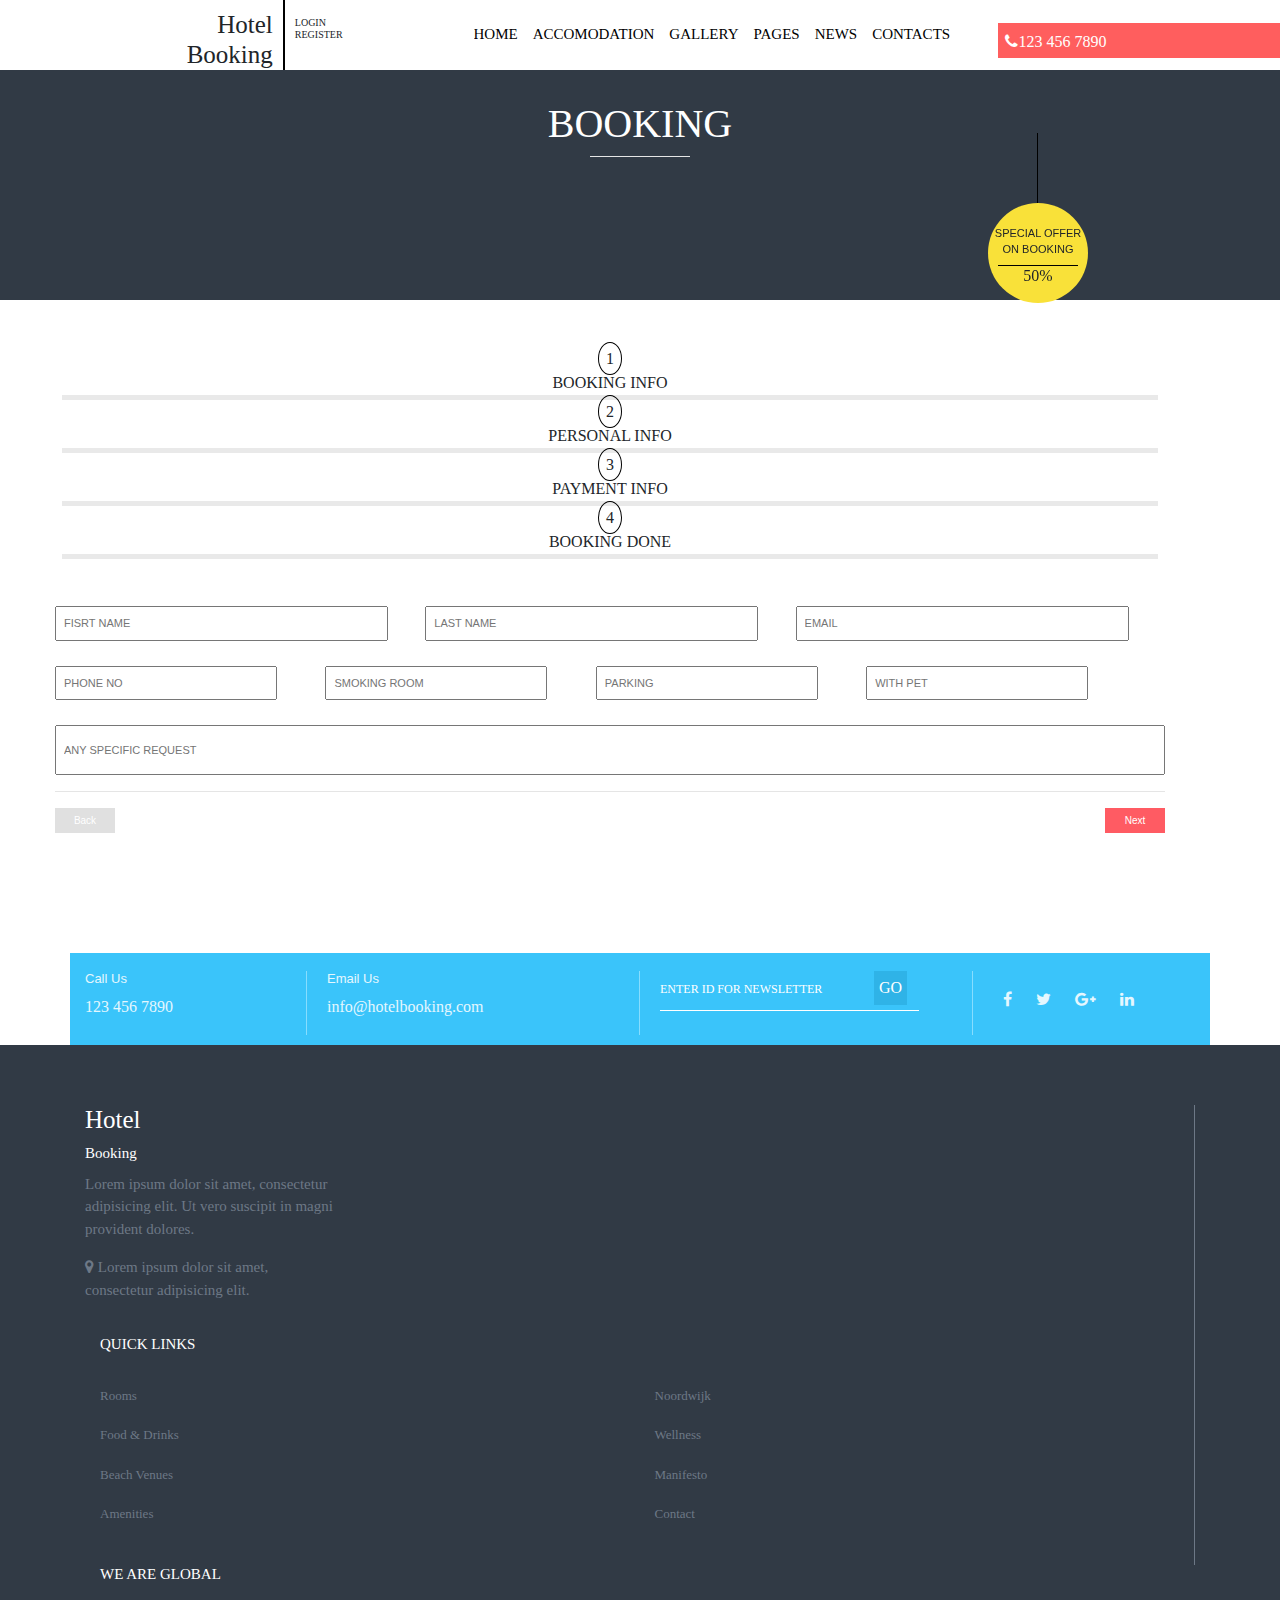
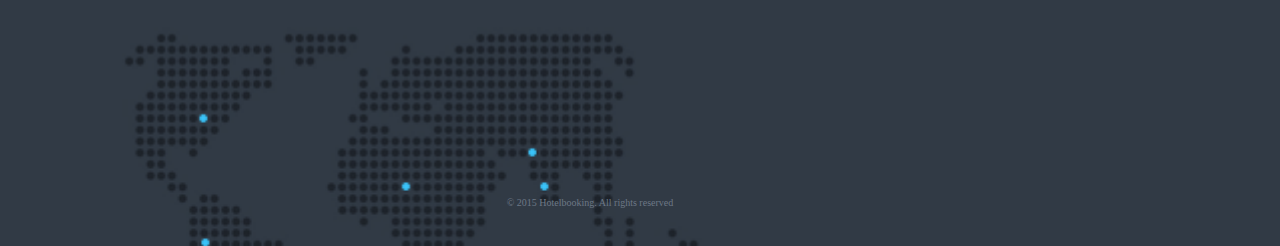
<file: book2.html>
<!DOCTYPE html>
   <html>

   <head>
       <link rel="stylesheet" href="css/font-awesome.min.css" />
       <link rel="stylesheet" href="css/bootstrap.min%20copy%202.css">
       <link rel="stylesheet" href="css/style.css">
   </head>

   <body>
       <!--  header navigation section -->
       <div class="header">
           <div class="container">
               <nav>
                   <h3 class="header-logo">Hotel<br> <span>Booking</span></h3>
                   <h3 class="header-text">LOGIN<br>REGISTER</h3>
                   <div class="header-main-bar">
                       <ul class="header-list">
                           <li class="header-links"><a href="index.html">HOME</a></li>
                           <li class="header-links"><a href="accomodation.html">ACCOMODATION</a></li>
                           <li class="header-links"><a href="gallery.html">GALLERY</a></li>
                           <li class="header-links"><a href="aboutus.html">PAGES</a></li>
                           <li class="header-links"><a href="news.html">NEWS</a></li>
                           <li class="header-links"><a href="contact.html">CONTACTS</a></li>
                       </ul>
                       <p><span> <i class="fa fa-phone"></i></span>123 456 7890</p>
                   </div>

               </nav>
           </div>
       </div>
       <!--    news main image-->
       <div class="about-img">
           <h1>BOOKING</h1>
           <hr>
           <div class="book-offer-about">
               <span></span>
               <p>SPECIAL OFFER ON BOOKING</p>
               <hr>
               <h6 class="num">50%</h6>
           </div>
       </div>
       <!--       -->
       <div class="book-list container">
           <ul class="text-center">
               <li><span class="book-no">1</span><br>BOOKING INFO</li>
               <li><span class="book-no">2</span><br>PERSONAL INFO</li>
               <li><span class="book-no">3</span><br>PAYMENT INFO</li>
               <li><span class="book-no">4</span><br>BOOKING DONE</li>
           </ul>
           <form>
               <input class="book-3" type="text" placeholder="FISRT NAME">
               <input class="book-3" type="text" placeholder="LAST NAME">
               <input class="book-3" type="email" placeholder="EMAIL"><br>
               <input class="book-4" type="number" placeholder="PHONE NO">
               <input class="book-4" type="number" placeholder="SMOKING ROOM">
               <input class="book-4" type="number" placeholder="PARKING">
               <input class="book-4" type="number" placeholder="WITH PET"><br>
               <input class="book-1" type="text" placeholder="ANY SPECIFIC REQUEST">

           </form>
           <hr>
           <button class="book-back">Back</button>
           <button class="book-next">Next</button>
       </div>
       <!--    blue strip section -->
       <div class="strip container">
           <div class="strip-phone">
               <h6>Call Us</h6>
               <p>123 456 7890</p>
           </div>
           <div class="strip-email">
               <h6>Email Us</h6>
               <p>info&#64;hotelbooking.com</p>
           </div>
           <div class="strip-input">
               <form>
                   <input type="text" placeholder="ENTER ID FOR NEWSLETTER">
                   <input type="submit" value="GO">
               </form>
           </div>
           <div class="strip-btns">
               <span> <i class="fa fa-facebook"></i></span>
               <span> <i class="fa fa-twitter"></i></span>
               <span> <i class="fa fa-google-plus"></i></span>
               <span> <i class="fa fa-linkedin"></i></span>
           </div>
       </div>
       <!--  footer section -->
       <footer>
           <div class="container">
               <div class="footer-p1">
                   <h3 class="footer-logo">Hotel<br> <span>Booking</span></h3>
                   <p>Lorem ipsum dolor sit amet, consectetur<br> adipisicing elit. Ut vero suscipit in magni<br> provident dolores.</p>
                   <p><span><i class="fa fa-map-marker"></i></span> Lorem ipsum dolor sit amet,<br> consectetur adipisicing elit.</p>
               </div>
               <div class="footer-p2">
                   <h4>QUICK LINKS</h4>
                   <ul>
                       <li><a href="#">Rooms</a></li>
                       <li><a href="#">Food &amp; Drinks</a></li>
                       <li><a href="#">Beach Venues</a></li>
                       <li><a href="#">Amenities</a></li>
                   </ul>
                   <ul>
                       <li><a href="#">Noordwijk</a></li>
                       <li><a href="#">Wellness</a></li>
                       <li><a href="#">Manifesto</a></li>
                       <li><a href="#">Contact</a></li>
                   </ul>
               </div>
               <div class="footer-p3">
                   <h4>WE ARE GLOBAL</h4>
                   <img src="Images/map.png">
               </div>
               <p class="text-center footer-copy">&copy; 2015 Hotelbooking. All rights reserved</p>
           </div>
       </footer>
   </body>

   </html>
</file>
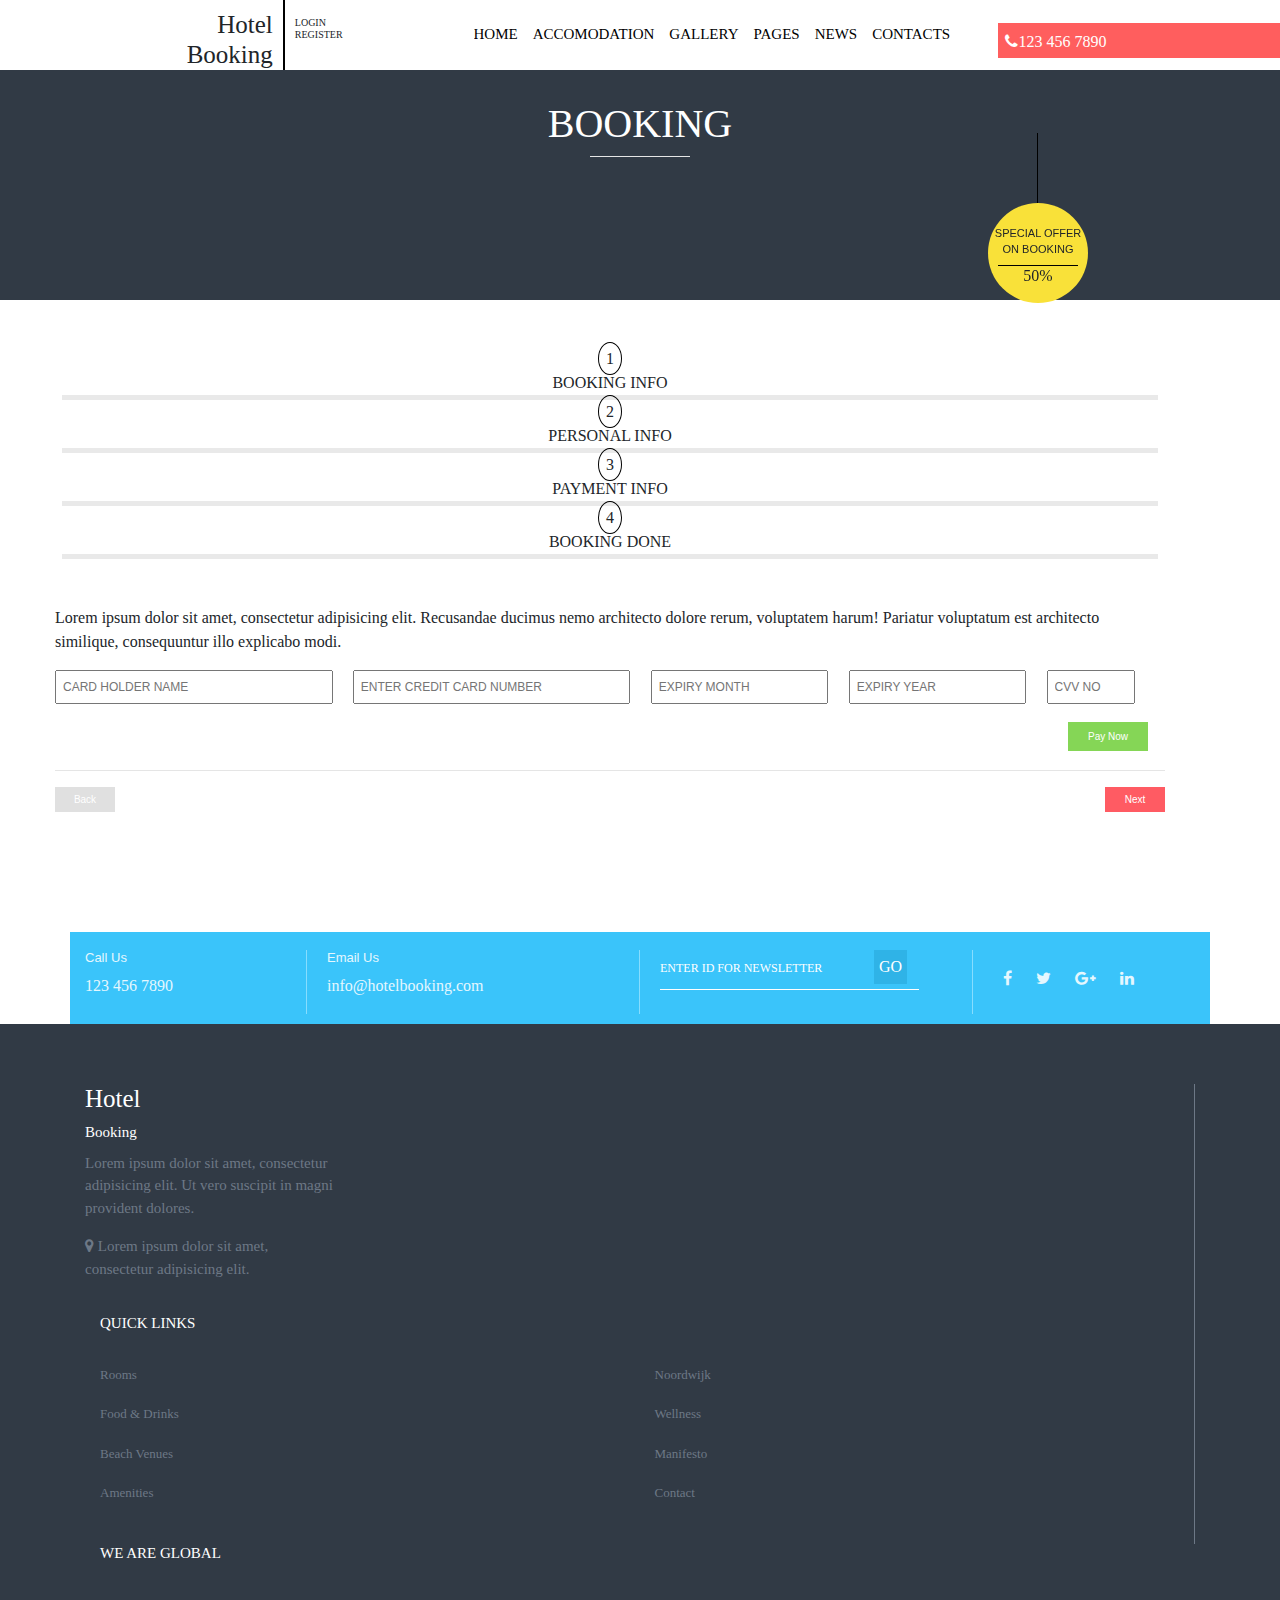
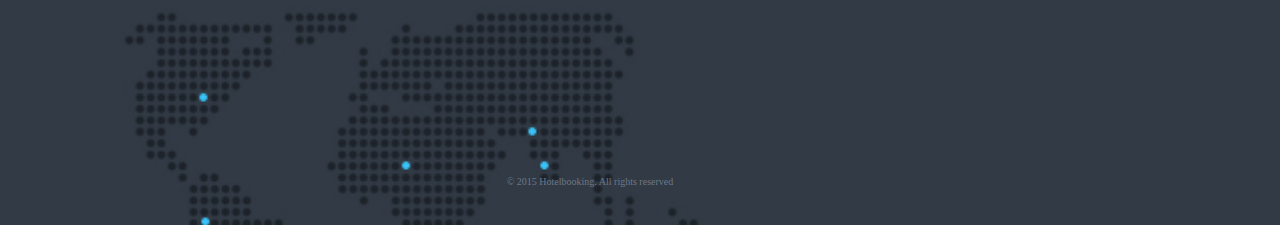
<file: book3.html>
<!DOCTYPE html>
   <html>

   <head>
       <link rel="stylesheet" href="css/font-awesome.min.css" />
       <link rel="stylesheet" href="css/bootstrap.min%20copy%202.css">
       <link rel="stylesheet" href="css/style.css">
   </head>

   <body>
       <!--  header navigation section -->
       <div class="header">
           <div class="container">
               <nav>
                   <h3 class="header-logo">Hotel<br> <span>Booking</span></h3>
                   <h3 class="header-text">LOGIN<br>REGISTER</h3>
                   <div class="header-main-bar">
                       <ul class="header-list">
                           <li class="header-links"><a href="index.html">HOME</a></li>
                           <li class="header-links"><a href="accomodation.html">ACCOMODATION</a></li>
                           <li class="header-links"><a href="gallery.html">GALLERY</a></li>
                           <li class="header-links"><a href="aboutus.html">PAGES</a></li>
                           <li class="header-links"><a href="news.html">NEWS</a></li>
                           <li class="header-links"><a href="contact.html">CONTACTS</a></li>
                       </ul>
                       <p><span> <i class="fa fa-phone"></i></span>123 456 7890</p>
                   </div>

               </nav>
           </div>
       </div>
       <!--    news main image-->
       <div class="about-img">
           <h1>BOOKING</h1>
           <hr>
           <div class="book-offer-about">
               <span></span>
               <p>SPECIAL OFFER ON BOOKING</p>
               <hr>
               <h6 class="num">50%</h6>
           </div>
       </div>
       <!--       -->
       <div class="book-list container">
           <ul class="text-center">
               <li><span class="book-no">1</span><br>BOOKING INFO</li>
               <li><span class="book-no">2</span><br>PERSONAL INFO</li>
               <li><span class="book-no">3</span><br>PAYMENT INFO</li>
               <li><span class="book-no">4</span><br>BOOKING DONE</li>
           </ul>
           <div class="book-pay">
               <p>Lorem ipsum dolor sit amet, consectetur adipisicing elit. Recusandae ducimus nemo architecto dolore rerum, voluptatem harum! Pariatur voluptatum est architecto similique, consequuntur illo explicabo modi.</p>
               <form class="book-card">
                   <input type="text" placeholder="CARD HOLDER NAME">
                   <input type="text" placeholder="ENTER CREDIT CARD NUMBER">
                   <input type="number" placeholder="EXPIRY MONTH">
                   <input type="number" placeholder="EXPIRY YEAR">
                   <input class="cvv" type="number" placeholder="CVV NO"><br><br>
                   <input type="submit" value="Pay Now"><br>
               </form>
               <hr>
           </div>
           <button class="book-back">Back</button>
           <button class="book-next">Next</button>
       </div>
       <!--    blue strip section -->
       <div class="strip container">
           <div class="strip-phone">
               <h6>Call Us</h6>
               <p>123 456 7890</p>
           </div>
           <div class="strip-email">
               <h6>Email Us</h6>
               <p>info&#64;hotelbooking.com</p>
           </div>
           <div class="strip-input">
               <form>
                   <input type="text" placeholder="ENTER ID FOR NEWSLETTER">
                   <input type="submit" value="GO">
               </form>
           </div>
           <div class="strip-btns">
               <span> <i class="fa fa-facebook"></i></span>
               <span> <i class="fa fa-twitter"></i></span>
               <span> <i class="fa fa-google-plus"></i></span>
               <span> <i class="fa fa-linkedin"></i></span>
           </div>
       </div>
       <!--  footer section -->
       <footer>
           <div class="container">
               <div class="footer-p1">
                   <h3 class="footer-logo">Hotel<br> <span>Booking</span></h3>
                   <p>Lorem ipsum dolor sit amet, consectetur<br> adipisicing elit. Ut vero suscipit in magni<br> provident dolores.</p>
                   <p><span><i class="fa fa-map-marker"></i></span> Lorem ipsum dolor sit amet,<br> consectetur adipisicing elit.</p>
               </div>
               <div class="footer-p2">
                   <h4>QUICK LINKS</h4>
                   <ul>
                       <li><a href="#">Rooms</a></li>
                       <li><a href="#">Food &amp; Drinks</a></li>
                       <li><a href="#">Beach Venues</a></li>
                       <li><a href="#">Amenities</a></li>
                   </ul>
                   <ul>
                       <li><a href="#">Noordwijk</a></li>
                       <li><a href="#">Wellness</a></li>
                       <li><a href="#">Manifesto</a></li>
                       <li><a href="#">Contact</a></li>
                   </ul>
               </div>
               <div class="footer-p3">
                   <h4>WE ARE GLOBAL</h4>
                   <img src="Images/map.png">
               </div>
               <p class="text-center footer-copy">&copy; 2015 Hotelbooking. All rights reserved</p>
           </div>
       </footer>
   </body>

   </html>
</file>
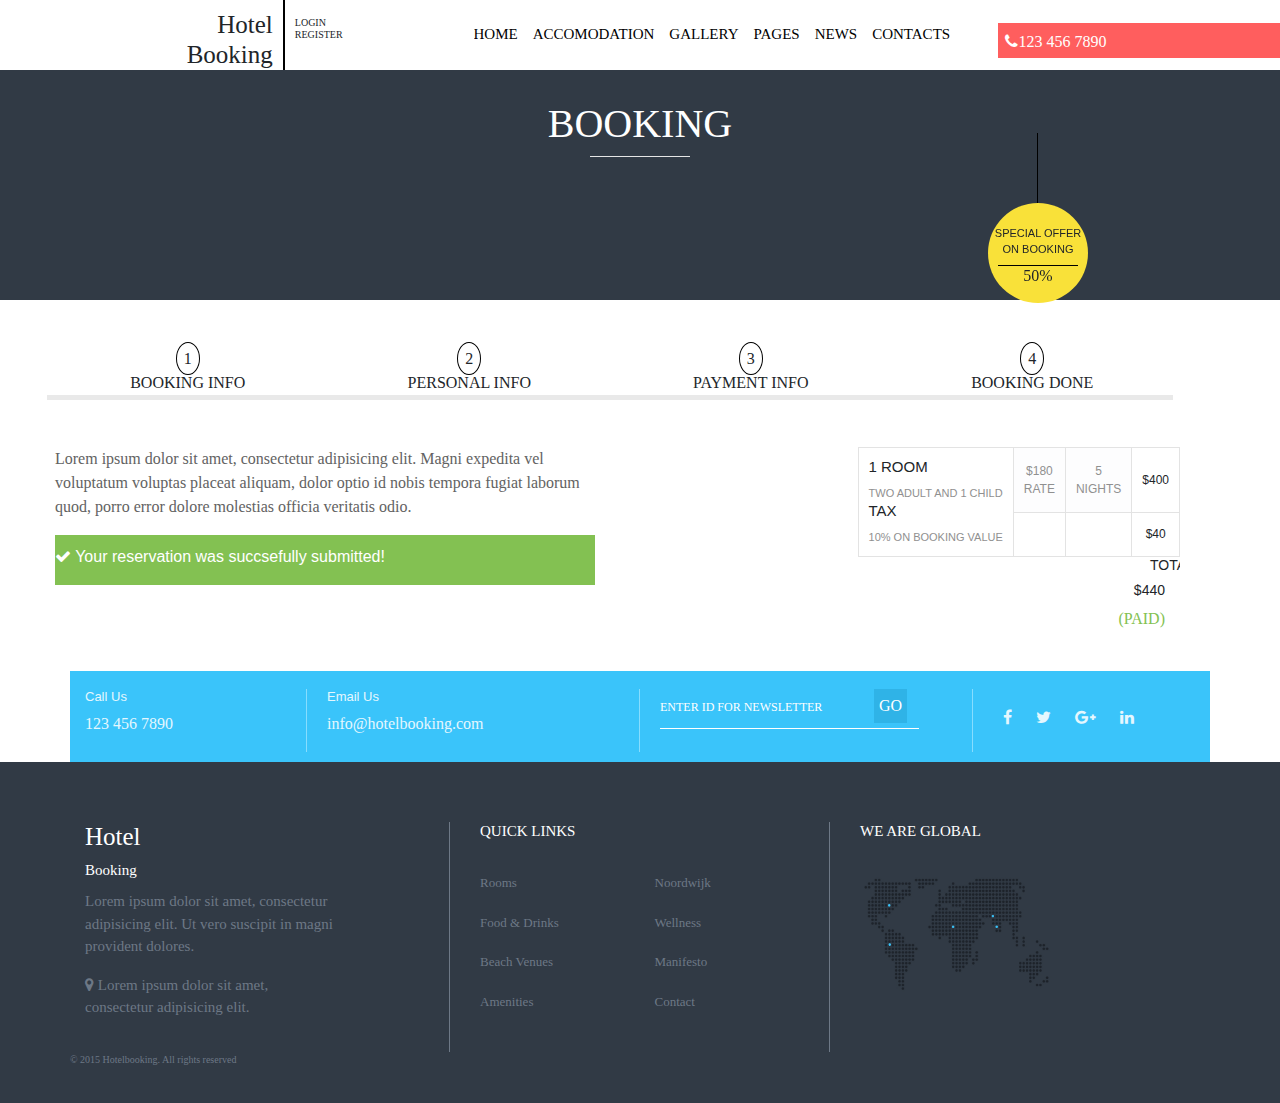
<file: book4.html>
<!DOCTYPE html>
   <html>

   <head>
       <link rel="stylesheet" href="css/font-awesome.min.css" />
       <link rel="stylesheet" href="css/bootstrap.min%20copy%202.css">
       <link rel="stylesheet" href="css/style.css">
   </head>

   <body>
       <!--  header navigation section -->
       <div class="header">
           <div class="container">
               <nav>
                   <h3 class="header-logo">Hotel<br> <span>Booking</span></h3>
                   <h3 class="header-text">LOGIN<br>REGISTER</h3>
                   <div class="header-main-bar">
                       <ul class="header-list">
                           <li class="header-links"><a href="index.html">HOME</a></li>
                           <li class="header-links"><a href="accomodation.html">ACCOMODATION</a></li>
                           <li class="header-links"><a href="gallery.html">GALLERY</a></li>
                           <li class="header-links"><a href="aboutus.html">PAGES</a></li>
                           <li class="header-links"><a href="news.html">NEWS</a></li>
                           <li class="header-links"><a href="contact.html">CONTACTS</a></li>
                       </ul>
                       <p><span> <i class="fa fa-phone"></i></span>123 456 7890</p>
                   </div>

               </nav>
           </div>
       </div>
       <!--    news main image-->
       <div class="about-img">
           <h1>BOOKING</h1>
           <hr>
           <div class="book-offer-about">
               <span></span>
               <p>SPECIAL OFFER ON BOOKING</p>
               <hr>
               <h6 class="num">50%</h6>
           </div>
       </div>
       <!--       -->
       <div class="book-list container">

           <ul class="text-center row">
               <li class="col-md-3 col-sm-6 col-12"><span class="book-no ">1</span><br>BOOKING INFO</li>
               <li class="col-md-3 col-sm-6 col-12"><span class="book-no">2</span><br>PERSONAL INFO</li>
               <li class="col-md-3 col-sm-6 col-12"><span class="book-no">3</span><br>PAYMENT INFO</li>
               <li class="col-md-3 col-sm-6 col-12"><span class="book-no">4</span><br>BOOKING DONE</li>
           </ul>
           <div class="row">
               <div class="book-done col-md-6 col-12">
                   <p>Lorem ipsum dolor sit amet, consectetur adipisicing elit. Magni expedita vel voluptatum voluptas placeat aliquam, dolor optio id nobis tempora fugiat laborum quod, porro error dolore molestias officia veritatis odio.</p>
                   <p class="book-confirm"><i class="fa fa-check"></i> Your reservation was succsefully submitted!</p>
               </div>
               <div class="book-table">
                   <div>
                       <table>
                           <tr>
                               <td rowspan="2">
                                   <div class="booking-table">
                                       <h4>1 ROOM</h4>
                                       <span>TWO ADULT AND 1 CHILD</span>
                                       <h4>TAX</h4>
                                       <span>10% ON BOOKING VALUE</span>
                                   </div>
                               </td>
                               <td class="table-light">$180<br>RATE</td>
                               <td class="table-light">5<br>NIGHTS</td>
                               <td>$400</td>
                           </tr>
                           <tr>
                               <td></td>
                               <td></td>
                               <td>$40</td>
                           </tr>
                       </table>


                   </div>
                   <div class="table-bottom  col-md-6 col-12">
                       <h4 class="table-text">TOTAL</h4>
                       <h4 class="text-right">$440 </h4>
                       <span class="text-right">(PAID)</span>
                   </div>
               </div>
           </div>
       </div>

       <!--    blue strip section -->
       <div class="strip container">
           <div class="strip-phone">
               <h6>Call Us</h6>
               <p>123 456 7890</p>
           </div>
           <div class="strip-email">
               <h6>Email Us</h6>
               <p>info&#64;hotelbooking.com</p>
           </div>
           <div class="strip-input">
               <form>
                   <input type="text" placeholder="ENTER ID FOR NEWSLETTER">
                   <input type="submit" value="GO">
               </form>
           </div>
           <div class="strip-btns">
               <span> <i class="fa fa-facebook"></i></span>
               <span> <i class="fa fa-twitter"></i></span>
               <span> <i class="fa fa-google-plus"></i></span>
               <span> <i class="fa fa-linkedin"></i></span>
           </div>
       </div>
       <!--  footer section -->
       <footer>
           <div class="container">
               <div class="row">
                   <div class="footer-p1 col-md-4 col-12">
                       <h3 class="footer-logo">Hotel<br> <span>Booking</span></h3>
                       <p>Lorem ipsum dolor sit amet, consectetur<br> adipisicing elit. Ut vero suscipit in magni<br> provident dolores.</p>
                       <p><span><i class="fa fa-map-marker"></i></span> Lorem ipsum dolor sit amet,<br> consectetur adipisicing elit.</p>
                   </div>
                   <div class="footer-p2 col-md-4 col-12">
                       <h4>QUICK LINKS</h4>
                       <ul>
                           <li><a href="#">Rooms</a></li>
                           <li><a href="#">Food &amp; Drinks</a></li>
                           <li><a href="#">Beach Venues</a></li>
                           <li><a href="#">Amenities</a></li>
                       </ul>
                       <ul>
                           <li><a href="#">Noordwijk</a></li>
                           <li><a href="#">Wellness</a></li>
                           <li><a href="#">Manifesto</a></li>
                           <li><a href="#">Contact</a></li>
                       </ul>
                   </div>
                   <div class="footer-p3 col-md-4 col-12">
                       <h4>WE ARE GLOBAL</h4>
                       <img src="Images/map.png">
                   </div>
                   <p class="text-center footer-copy">&copy; 2015 Hotelbooking. All rights reserved</p>
               </div>
           </div>
       </footer>
       <script src="JS/jquery.js"></script>
       <script src="JS/script.js"></script>
   </body>

   </html>
</file>
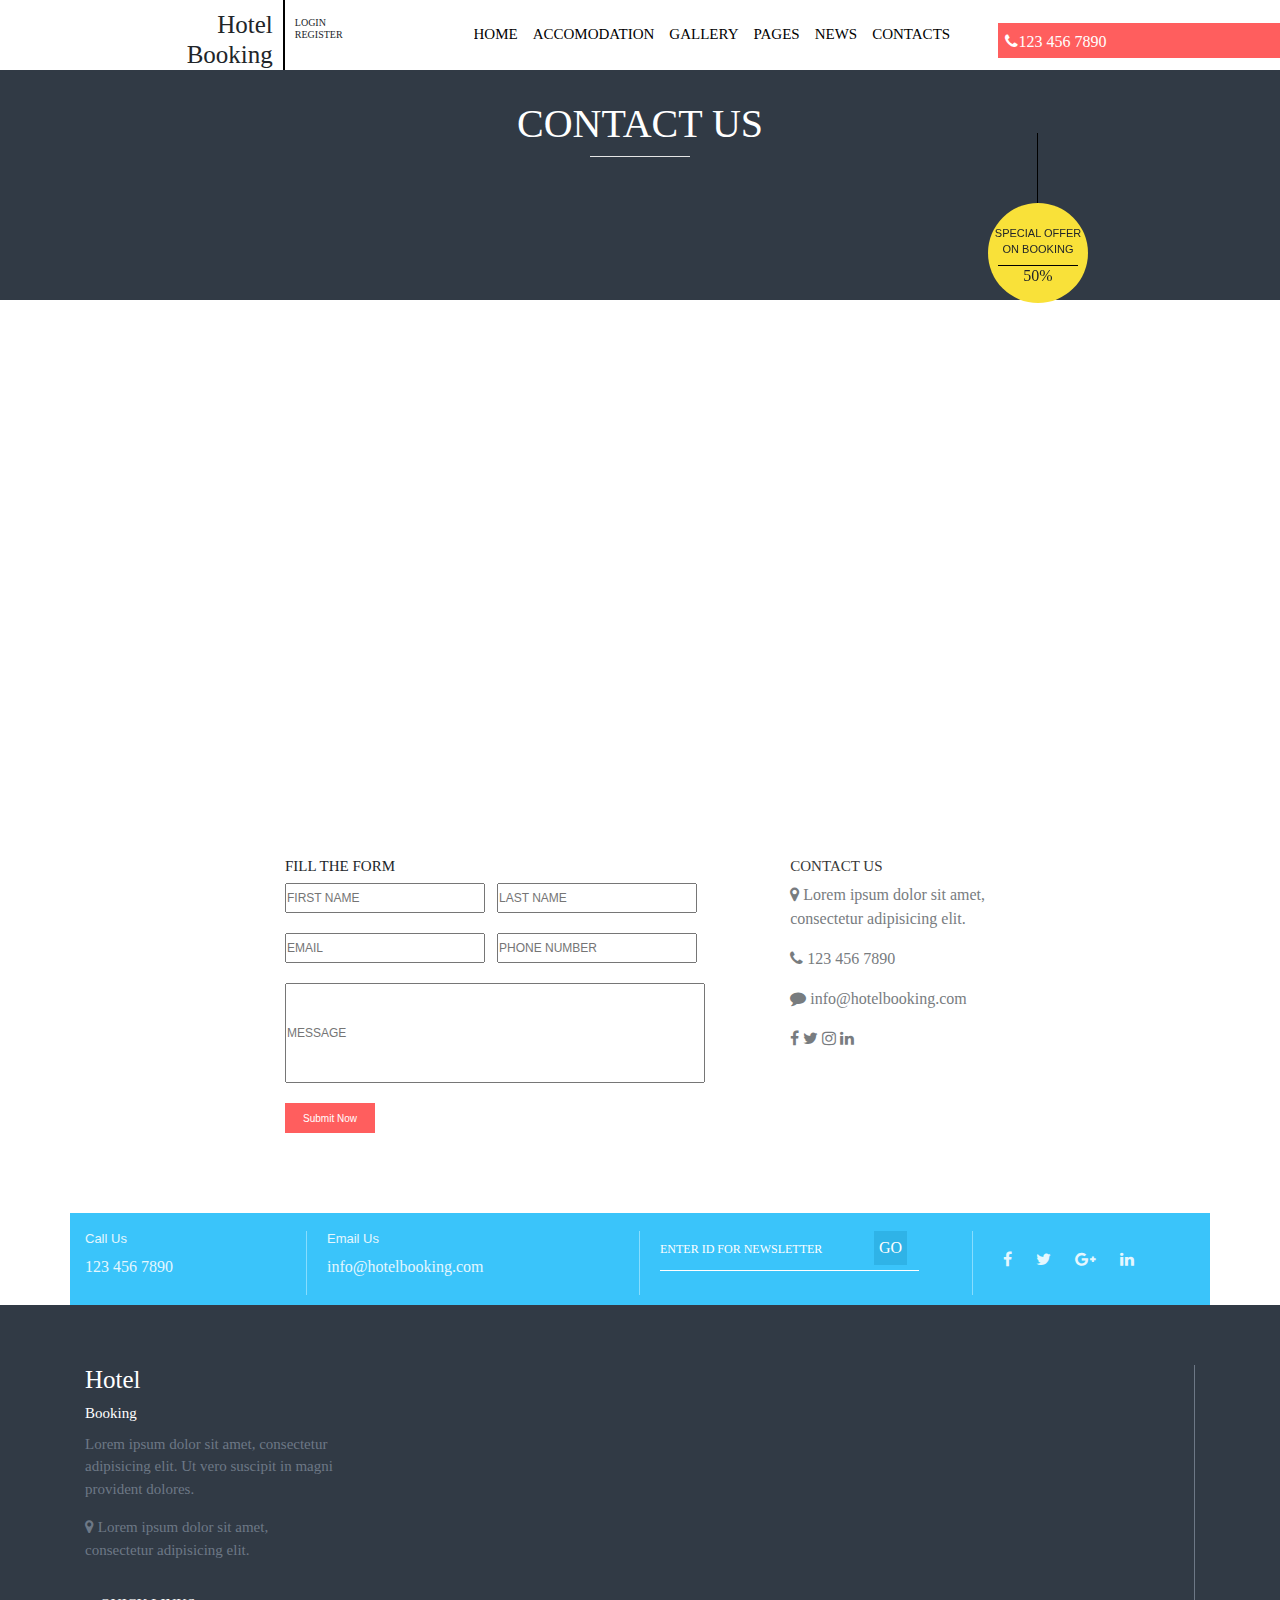
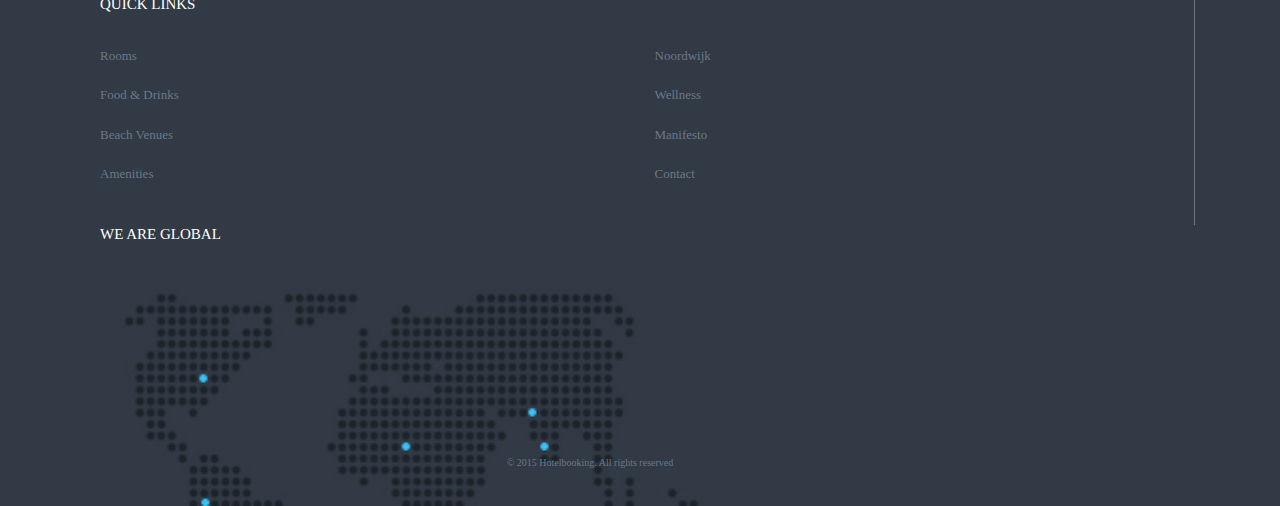
<file: contact.html>
<!DOCTYPE html>
<html>

<head>
    <link rel="stylesheet" href="css/style.css">
    <link rel="stylesheet" href="css/font-awesome.min.css" />
    <link rel="stylesheet" href="css/bootstrap.min%20copy%202.css">
</head>

<body>
    <!--  header navigation section -->
    <div class="header">
        <div class="container">
            <nav>
                <h3 class="header-logo">Hotel<br> <span>Booking</span></h3>
                <h3 class="header-text">LOGIN<br>REGISTER</h3>
                <div class="header-main-bar">
                    <ul class="header-list">
                        <li class="header-links"><a href="index.html">HOME</a></li>
                        <li class="header-links"><a href="accomodation.html">ACCOMODATION</a></li>
                        <li class="header-links"><a href="gallery.html">GALLERY</a></li>
                        <li class="header-links"><a href="aboutus.html">PAGES</a></li>
                        <li class="header-links"><a href="news.html">NEWS</a></li>
                        <li class="header-links"><a href="contact.html">CONTACTS</a></li>
                    </ul>
                    <p><span><i class="fa fa-phone"></i></span>123 456 7890</p>
                </div>

            </nav>
        </div>
    </div>
    <!--    contact main image-->
    <div class="about-img">
        <h1>CONTACT US</h1>
        <hr>
        <div class="book-offer-about">
            <span></span>
            <p>SPECIAL OFFER ON BOOKING</p>
            <hr>
            <h6 class="num">50%</h6>
        </div>
    </div>
    <!--    map section -->
    <div class="contact-map container">
        <iframe src="https://www.google.com/maps/embed?pb=!1m18!1m12!1m3!1d110535.73511384067!2d31.28403622134128!3d30.029922351455046!2m3!1f0!2f0!3f0!3m2!1i1024!2i768!4f13.1!3m3!1m2!1s0x14583c1380cba7ef%3A0xd541260e9e06978d!2sNasr%20City%2C%20Cairo%20Governorate!5e0!3m2!1sen!2seg!4v1567088918600!5m2!1sen!2seg" width="100%" height="450" frameborder="0" style="border:0;" allowfullscreen=""></iframe>
    </div>
    <!--    contact us form -->
    <div class="contactus container">
        <div class="contactus-form ">
            <h3>FILL THE FORM</h3>
            <form>
                <input type="text" placeholder="FIRST NAME">
                <input type="text" placeholder="LAST NAME"><br>
                <input type="email" placeholder="EMAIL">
                <input type="number" placeholder="PHONE NUMBER"><br>
                <input class="msg" type="text" placeholder="MESSAGE"><br>
                <input type="submit" value="Submit Now">
            </form>
        </div>
        <!--    contact us details -->
        <div class="contactus-dets ">
            <h3>CONTACT US</h3>
            <p><span><i class="fa fa-map-marker"></i></span> Lorem ipsum dolor sit amet,<br> consectetur adipisicing elit.</p>
            <p><span><i class="fa fa-phone"></i></span> 123 456 7890</p>
            <p><span><i class="fa fa-comment"></i></span> info@hotelbooking.com</p>
            <span><i class="fa fa-facebook"></i></span>
            <span><i class="fa fa-twitter"></i></span>
            <span><i class="fa fa-instagram"></i></span>
            <span><i class="fa fa-linkedin"></i></span>
        </div>
    </div>

    <!--    blue strip section -->
    <div class="strip container">
        <div class="strip-phone">
            <h6>Call Us</h6>
            <p>123 456 7890</p>
        </div>
        <div class="strip-email">
            <h6>Email Us</h6>
            <p>info&#64;hotelbooking.com</p>
        </div>
        <div class="strip-input">
            <form>
                <input type="text" placeholder="ENTER ID FOR NEWSLETTER">
                <input type="submit" value="GO">
            </form>
        </div>
        <div class="strip-btns">
            <span> <i class="fa fa-facebook"></i></span>
            <span> <i class="fa fa-twitter"></i></span>
            <span> <i class="fa fa-google-plus"></i></span>
            <span> <i class="fa fa-linkedin"></i></span>
        </div>
    </div>
    <!--  footer section -->
    <footer>
        <div class="container">
            <div class="footer-p1">
                <h3 class="footer-logo">Hotel<br> <span>Booking</span></h3>
                <p>Lorem ipsum dolor sit amet, consectetur<br> adipisicing elit. Ut vero suscipit in magni<br> provident dolores.</p>
                <p><span><i class="fa fa-map-marker"></i></span> Lorem ipsum dolor sit amet,<br> consectetur adipisicing elit.</p>
            </div>
            <div class="footer-p2">
                <h4>QUICK LINKS</h4>
                <ul>
                    <li><a href="#">Rooms</a></li>
                    <li><a href="#">Food &amp; Drinks</a></li>
                    <li><a href="#">Beach Venues</a></li>
                    <li><a href="#">Amenities</a></li>
                </ul>
                <ul>
                    <li><a href="#">Noordwijk</a></li>
                    <li><a href="#">Wellness</a></li>
                    <li><a href="#">Manifesto</a></li>
                    <li><a href="#">Contact</a></li>
                </ul>
            </div>
            <div class="footer-p3">
                <h4>WE ARE GLOBAL</h4>
                <img src="Images/map.png">
            </div>
            <p class="text-center footer-copy">&copy; 2015 Hotelbooking. All rights reserved</p>
        </div>
    </footer>
</body>

</html>
</file>
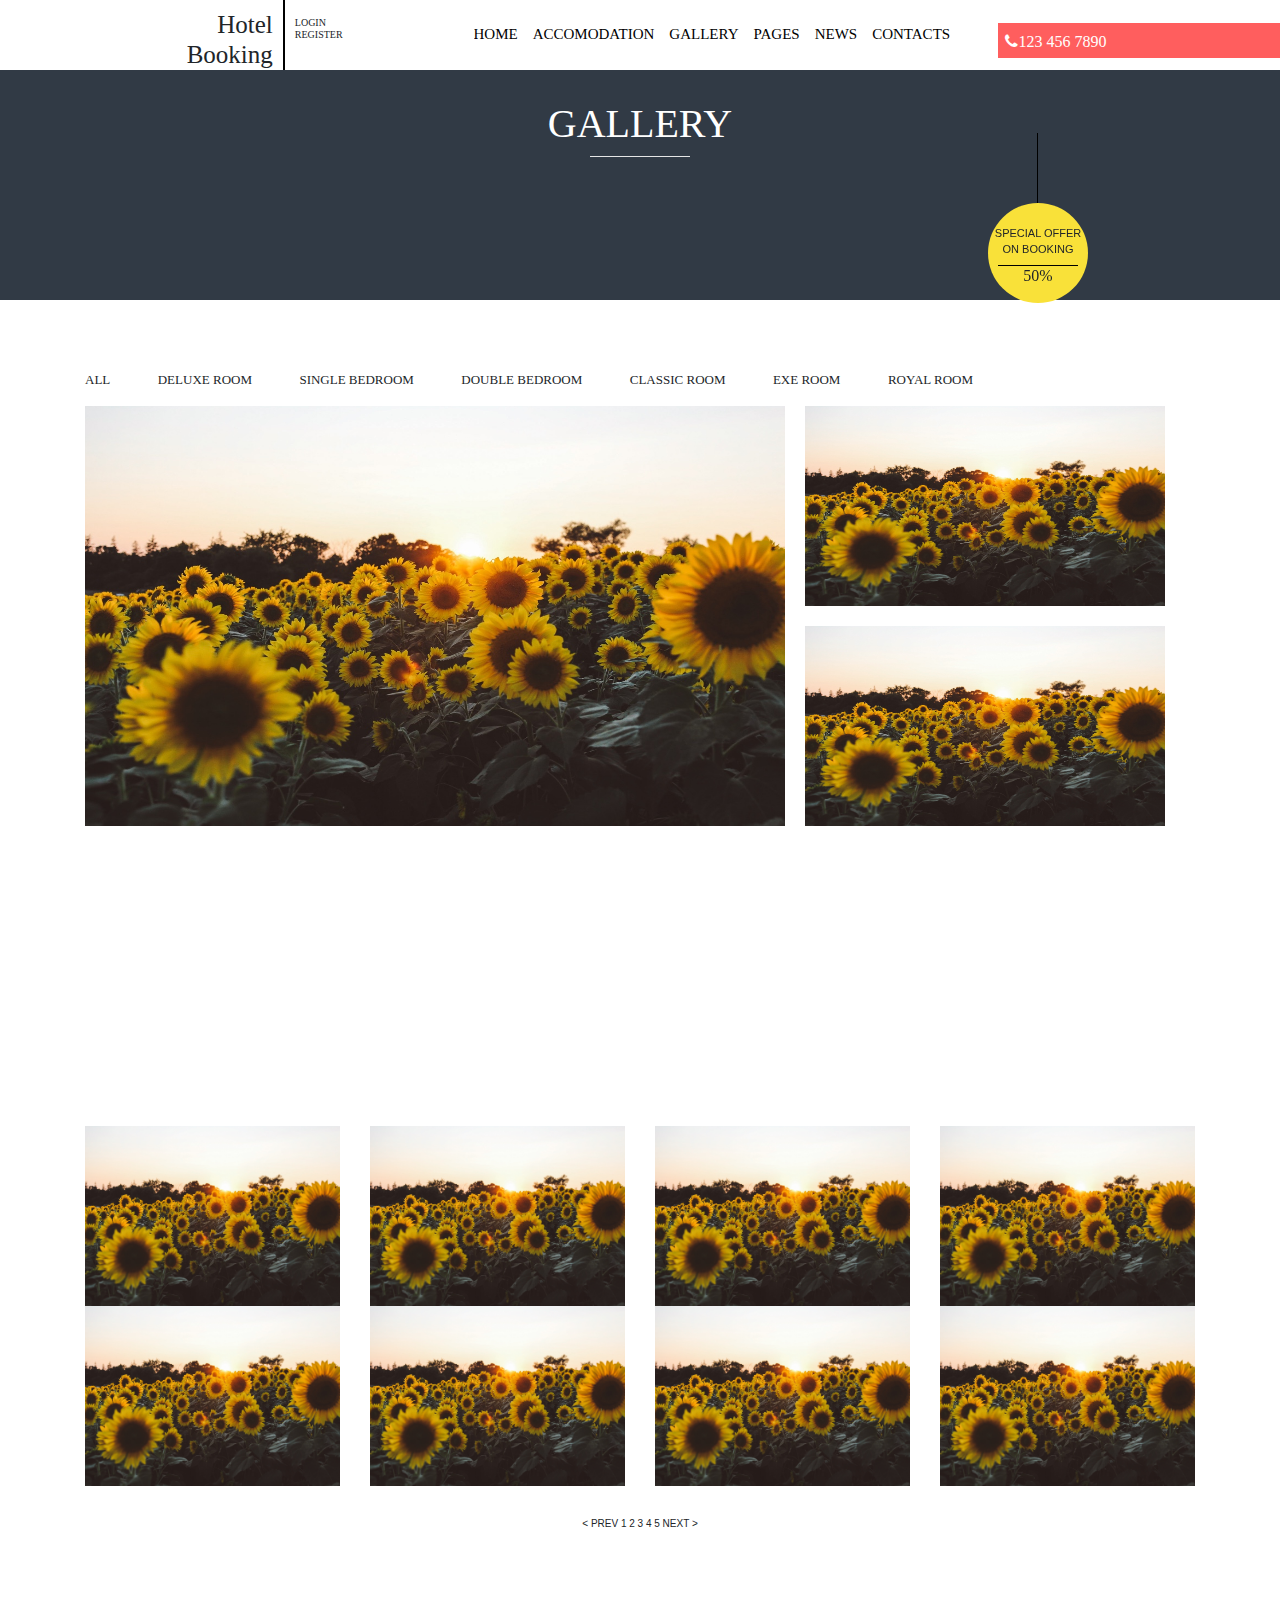
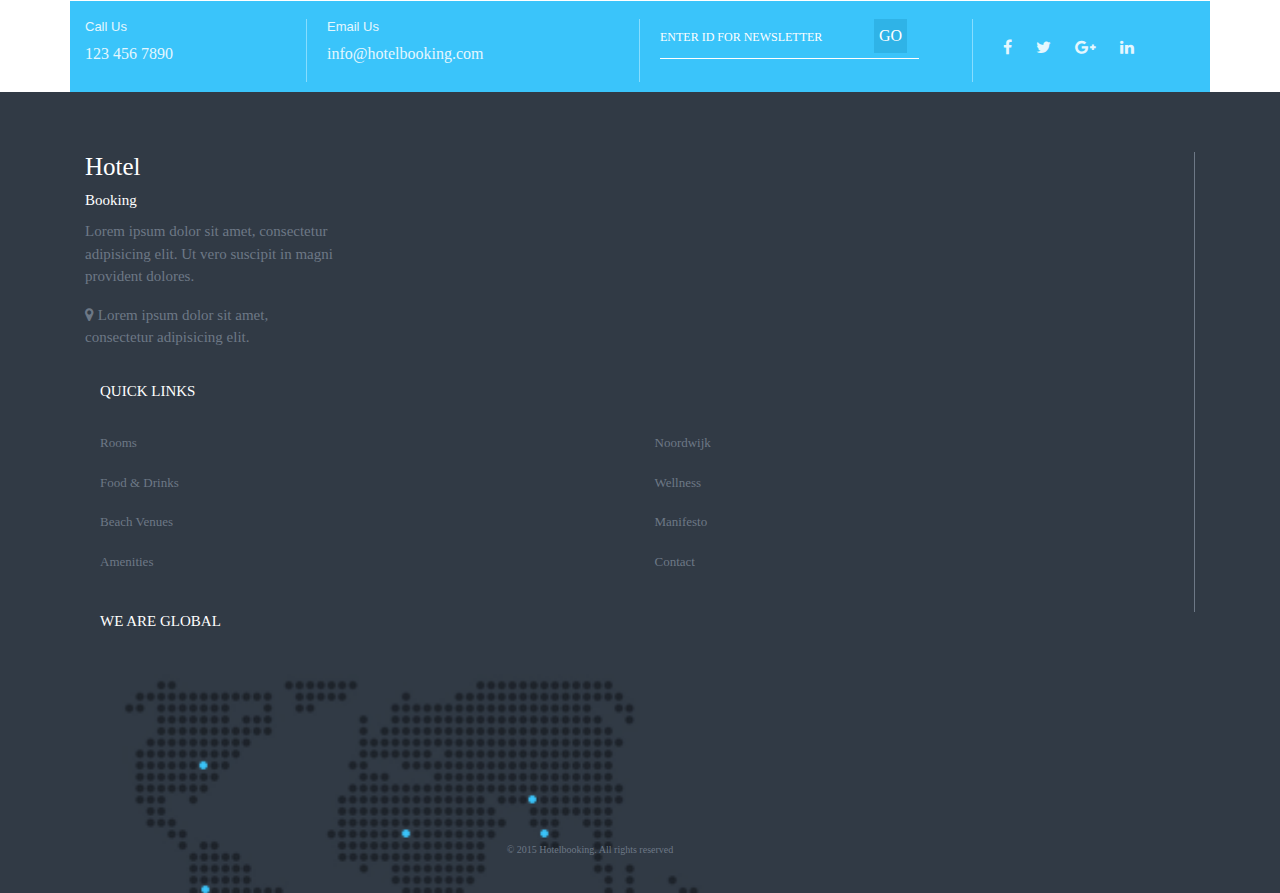
<file: gallery.html>
<!DOCTYPE html>
<html>

<head>
    <link rel="stylesheet" href="css/style.css">
    <link rel="stylesheet" href="css/font-awesome.min.css" />
    <link rel="stylesheet" href="css/bootstrap.min%20copy%202.css">
</head>

<body>
    <!--  header navigation section -->
    <div class="header">
        <div class="container">
            <nav>
                <h3 class="header-logo">Hotel<br> <span>Booking</span></h3>
                <h3 class="header-text">LOGIN<br>REGISTER</h3>
                <div class="header-main-bar">
                    <ul class="header-list">
                        <li class="header-links"><a href="index.html">HOME</a></li>
                        <li class="header-links"><a href="accomodation.html">ACCOMODATION</a></li>
                        <li class="header-links"><a href="gallery.html">GALLERY</a></li>
                        <li class="header-links"><a href="aboutus.html">PAGES</a></li>
                        <li class="header-links"><a href="news.html">NEWS</a></li>
                        <li class="header-links"><a href="contact.html">CONTACTS</a></li>
                    </ul>
                    <p><span><i class="fa fa-phone"></i></span>123 456 7890</p>
                </div>

            </nav>
        </div>
    </div>
    <!--    gallery main image-->
    <div class="about-img">
        <h1>GALLERY</h1>
        <hr>
        <div class="book-offer-about">
            <span></span>
            <p>SPECIAL OFFER ON BOOKING</p>
            <hr>
            <h6 class="num">50%</h6>
        </div>
    </div>
    <!--    gallery selection section -->
    <div class="gallery-list container">
        <ul>
            <li>ALL</li>
            <li>DELUXE ROOM</li>
            <li>SINGLE BEDROOM</li>
            <li>DOUBLE BEDROOM</li>
            <li>CLASSIC ROOM</li>
            <li>EXE ROOM</li>
            <li>ROYAL ROOM</li>
        </ul>
    </div>
    <!--    gallery images -->
    <div class="gallery-img container">
        <div class="gallery-main">
            <img class="main-pic" src="Images/pc.jpg">
            <img class="gallery-pic" src="Images/pc.jpg">
            <img class="gallery-pic" src="Images/pc.jpg">
        </div>
        <div class="gallery-images">
            <div class="row">
                <img class="col-md-3" src="Images/pc.jpg">
                <img class="col-md-3" src="Images/pc.jpg">
                <img class="col-md-3" src="Images/pc.jpg">
                <img class="col-md-3" src="Images/pc.jpg">
            </div>
            <div class="row">
                <img class="col-md-3" src="Images/pc.jpg">
                <img class="col-md-3" src="Images/pc.jpg">
                <img class="col-md-3" src="Images/pc.jpg">
                <img class="col-md-3" src="Images/pc.jpg">
            </div>
            <div class="row">
                <img class="col-md-3" src="Images/pc.jpg">
                <img class="col-md-3" src="Images/pc.jpg">
                <img class="col-md-3" src="Images/pc.jpg">
                <img class="col-md-3" src="Images/pc.jpg">
            </div>
            <p class="text-center slider">&#60; PREV 1 2 3 4 5 NEXT &#62; </p>
        </div>
    </div>
    <!--    blue strip section -->
    <div class="strip container">
        <div class="strip-phone">
            <h6>Call Us</h6>
            <p>123 456 7890</p>
        </div>
        <div class="strip-email">
            <h6>Email Us</h6>
            <p>info&#64;hotelbooking.com</p>
        </div>
        <div class="strip-input">
            <form>
                <input type="text" placeholder="ENTER ID FOR NEWSLETTER">
                <input type="submit" value="GO">
            </form>
        </div>
        <div class="strip-btns">
            <span> <i class="fa fa-facebook"></i></span>
            <span> <i class="fa fa-twitter"></i></span>
            <span> <i class="fa fa-google-plus"></i></span>
            <span> <i class="fa fa-linkedin"></i></span>
        </div>
    </div>
    <!--  footer section -->
    <footer>
        <div class="container">
            <div class="footer-p1">
                <h3 class="footer-logo">Hotel<br> <span>Booking</span></h3>
                <p>Lorem ipsum dolor sit amet, consectetur<br> adipisicing elit. Ut vero suscipit in magni<br> provident dolores.</p>
                <p><span><i class="fa fa-map-marker"></i></span> Lorem ipsum dolor sit amet,<br> consectetur adipisicing elit.</p>
            </div>
            <div class="footer-p2">
                <h4>QUICK LINKS</h4>
                <ul>
                    <li><a href="#">Rooms</a></li>
                    <li><a href="#">Food &amp; Drinks</a></li>
                    <li><a href="#">Beach Venues</a></li>
                    <li><a href="#">Amenities</a></li>
                </ul>
                <ul>
                    <li><a href="#">Noordwijk</a></li>
                    <li><a href="#">Wellness</a></li>
                    <li><a href="#">Manifesto</a></li>
                    <li><a href="#">Contact</a></li>
                </ul>
            </div>
            <div class="footer-p3">
                <h4>WE ARE GLOBAL</h4>
                <img src="Images/map.png">
            </div>
            <p class="text-center footer-copy">&copy; 2015 Hotelbooking. All rights reserved</p>
        </div>
    </footer>
</body>

</html>
</file>
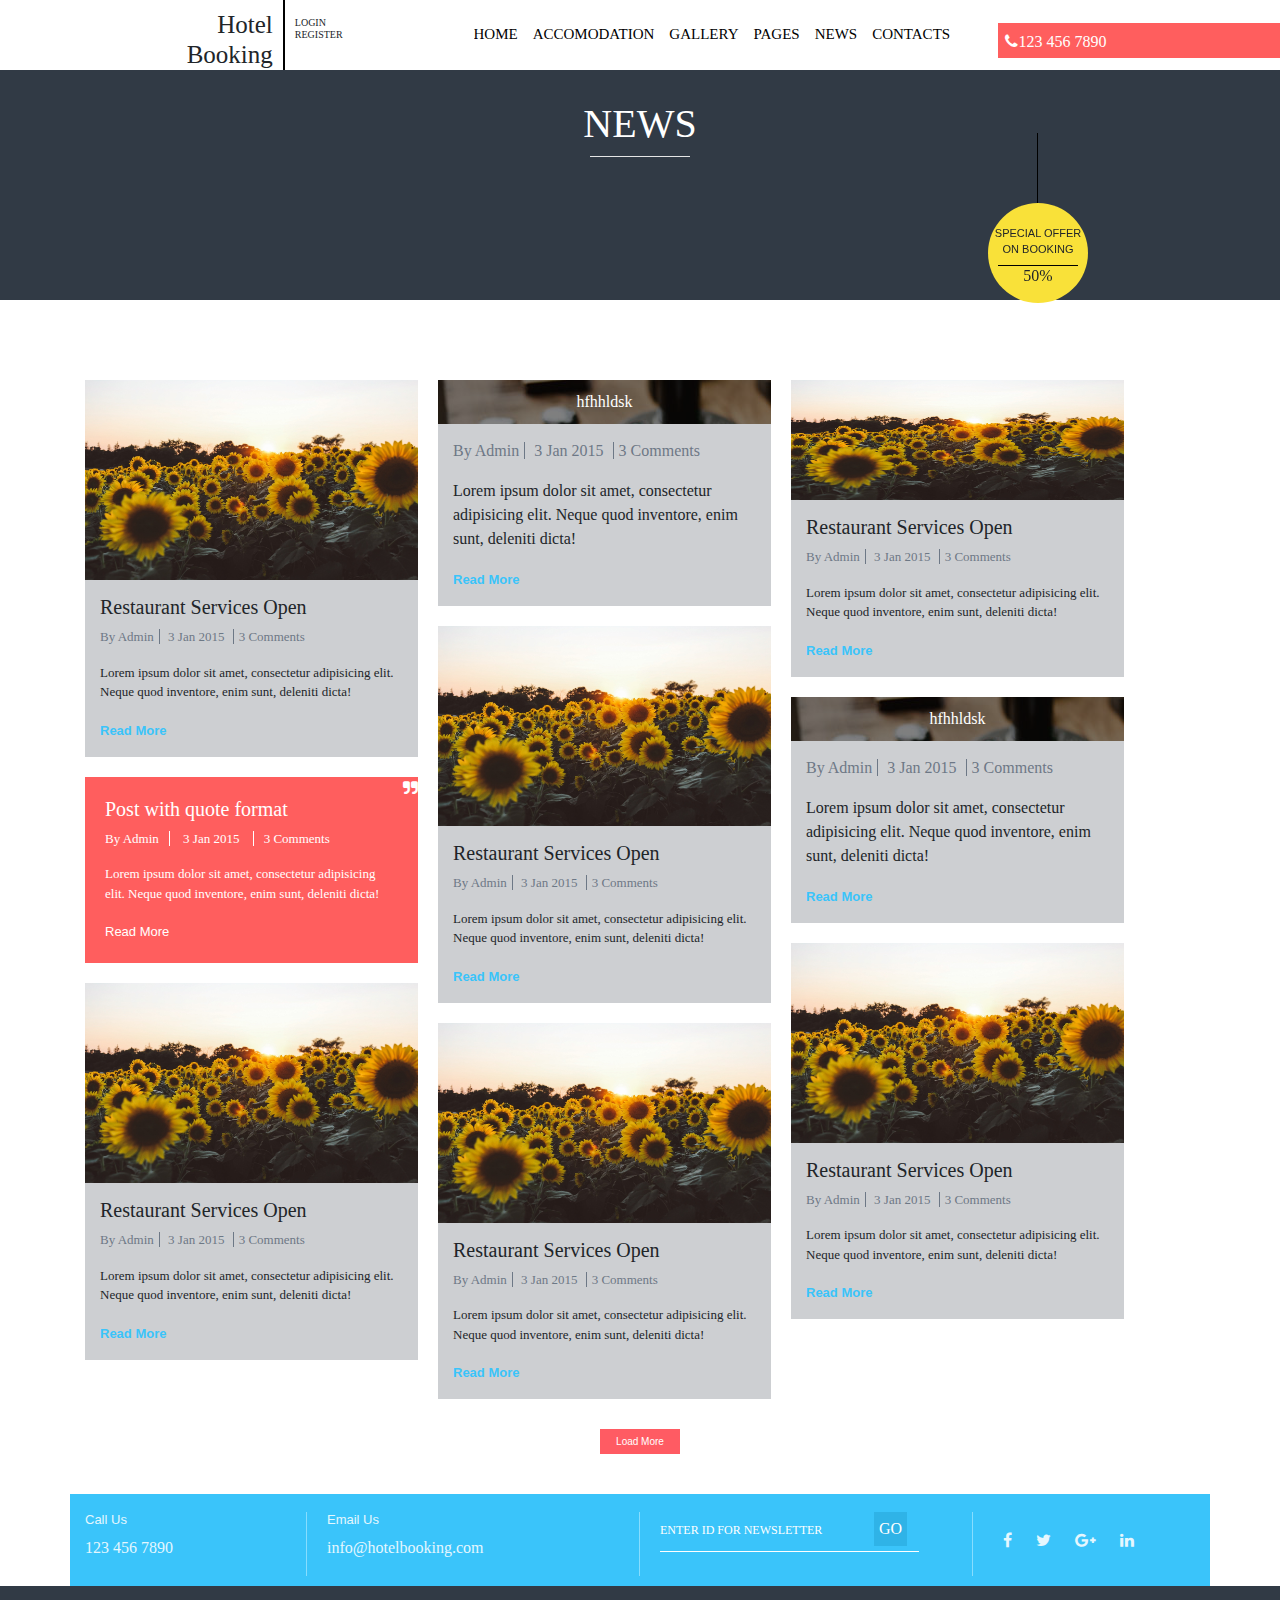
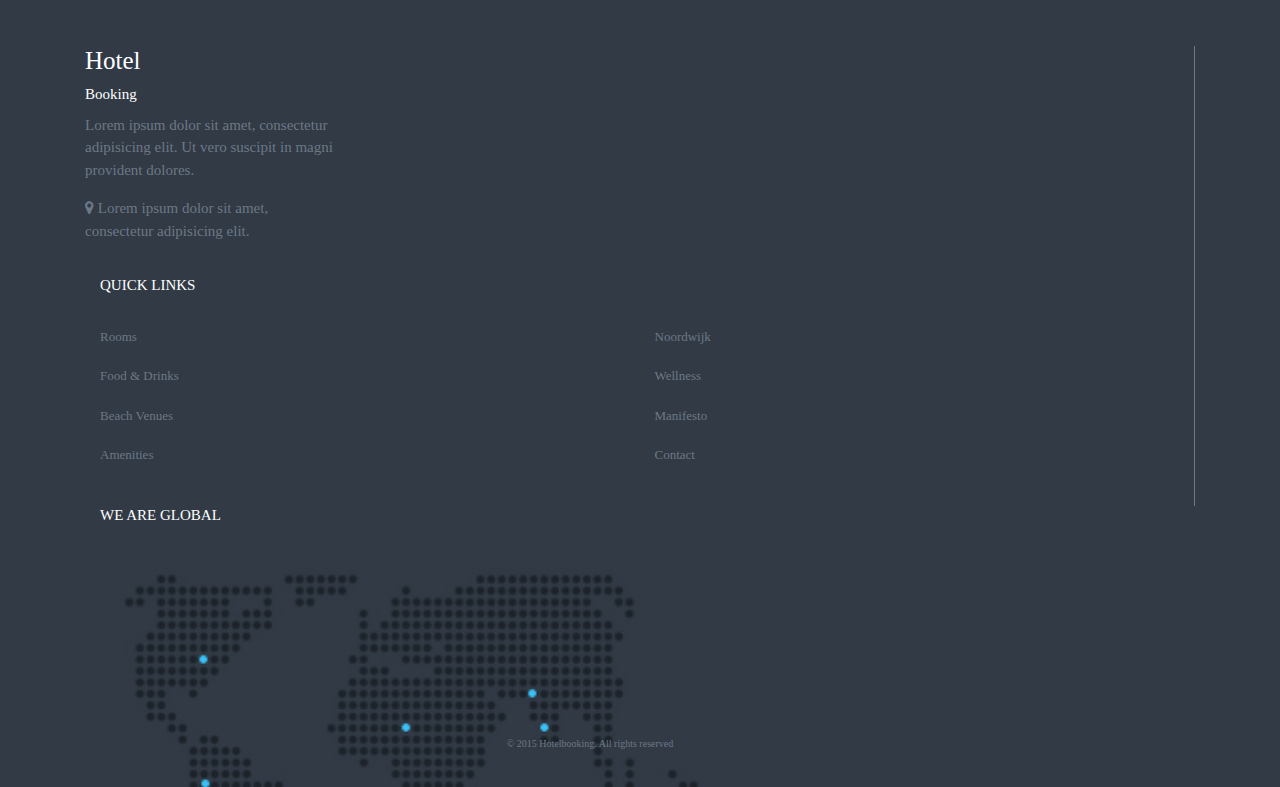
<file: news.html>
<!DOCTYPE html>
<html>

<head>
    <link rel="stylesheet" href="css/font-awesome.min.css" />
    <link rel="stylesheet" href="css/bootstrap.min%20copy%202.css">
    <link rel="stylesheet" href="css/style.css">
</head>

<body>
    <!--  header navigation section -->
    <div class="header">
        <div class="container">
            <nav>
                <h3 class="header-logo">Hotel<br> <span>Booking</span></h3>
                <h3 class="header-text">LOGIN<br>REGISTER</h3>
                <div class="header-main-bar">
                    <ul class="header-list">
                        <li class="header-links"><a href="index.html">HOME</a></li>
                        <li class="header-links"><a href="accomodation.html">ACCOMODATION</a></li>
                        <li class="header-links"><a href="gallery.html">GALLERY</a></li>
                        <li class="header-links"><a href="aboutus.html">PAGES</a></li>
                        <li class="header-links"><a href="news.html">NEWS</a></li>
                        <li class="header-links"><a href="contact.html">CONTACTS</a></li>
                    </ul>
                    <p><span> <i class="fa fa-phone"></i></span>123 456 7890</p>
                </div>

            </nav>
        </div>
    </div>
    <!--    news main image-->
    <div class="about-img">
        <h1>NEWS</h1>
        <hr>
        <div class="book-offer-about">
            <span></span>
            <p>SPECIAL OFFER ON BOOKING</p>
            <hr>
            <h6 class="num">50%</h6>
        </div>
    </div>
    <!--    -->
    <div class="contact-body container">
        <div class="contact-col ">
            <div class="contact-card ">
                <img src="Images/pc.jpg">
                <div class="contact-info">
                    <h3>Restaurant Services Open</h3>
                    <p class="span"><span>By Admin</span><span> 3 Jan 2015 </span>3 Comments</p>
                    <p>Lorem ipsum dolor sit amet, consectetur adipisicing elit. Neque quod inventore, enim sunt, deleniti dicta!</p>
                    <button class="contact-btn">Read More</button>
                </div>

            </div>
            <div class="contact-img">
                <span class="contact-logo"><i class="fa fa-quote-right"></i></span>
                <h3>Post with quote format</h3>
                <p class="img-span"><span>By Admin</span><span> 3 Jan 2015 </span>3 Comments</p>
                <p>Lorem ipsum dolor sit amet, consectetur adipisicing elit. Neque quod inventore, enim sunt, deleniti dicta!</p>
                <button class="contact-btn">Read More</button>
            </div>
            <div class="contact-card ">
                <img src="Images/pc.jpg">
                <div class="contact-info">
                    <h3>Restaurant Services Open</h3>
                    <p class="span"><span>By Admin</span><span> 3 Jan 2015 </span>3 Comments</p>
                    <p>Lorem ipsum dolor sit amet, consectetur adipisicing elit. Neque quod inventore, enim sunt, deleniti dicta!</p>
                    <button class="contact-btn">Read More</button>
                </div>

            </div>
        </div>
        <div class="contact-col ">
            <div class="contact-link">
                <div class="linkbanner">
                    <a href="#">hfhhldsk</a><br>
                </div>
                <div class="contact-info">
                    <p class="span"><span>By Admin</span><span> 3 Jan 2015 </span>3 Comments</p>
                    <p>Lorem ipsum dolor sit amet, consectetur adipisicing elit. Neque quod inventore, enim sunt, deleniti dicta!</p>
                    <button class="contact-btn">Read More</button>
                </div>
            </div>
            <div class="contact-card ">
                <img src="Images/pc.jpg">
                <div class="contact-info">
                    <h3>Restaurant Services Open</h3>
                    <p class="span"><span>By Admin</span><span> 3 Jan 2015 </span>3 Comments</p>
                    <p>Lorem ipsum dolor sit amet, consectetur adipisicing elit. Neque quod inventore, enim sunt, deleniti dicta!</p>
                    <button class="contact-btn">Read More</button>
                </div>

            </div>
            <div class="contact-card ">
                <img src="Images/pc.jpg">
                <div class="contact-info">
                    <h3>Restaurant Services Open</h3>
                    <p class="span"><span>By Admin</span><span> 3 Jan 2015 </span>3 Comments</p>
                    <p>Lorem ipsum dolor sit amet, consectetur adipisicing elit. Neque quod inventore, enim sunt, deleniti dicta!</p>
                    <button class="contact-btn">Read More</button>
                </div>

            </div>
        </div>
        <div class="contact-col">
            <div class="contact-card ">
                <img class="contact-small" src="Images/pc.jpg">
                <div class="contact-info">
                    <h3>Restaurant Services Open</h3>
                    <p class="span"><span>By Admin</span><span> 3 Jan 2015 </span>3 Comments</p>
                    <p>Lorem ipsum dolor sit amet, consectetur adipisicing elit. Neque quod inventore, enim sunt, deleniti dicta!</p>
                    <button class="contact-btn">Read More</button>
                </div>

            </div>
            <div class="contact-link">
                <div class="linkbanner">
                    <a href="#">hfhhldsk</a><br>
                </div>
                <div class="contact-info">
                    <p class="span"><span>By Admin</span><span> 3 Jan 2015 </span>3 Comments</p>
                    <p>Lorem ipsum dolor sit amet, consectetur adipisicing elit. Neque quod inventore, enim sunt, deleniti dicta!</p>
                    <button class="contact-btn">Read More</button>
                </div>
            </div>
            <div class="contact-card ">
                <img src="Images/pc.jpg">
                <div class="contact-info">
                    <h3>Restaurant Services Open</h3>
                    <p class="span"><span>By Admin</span><span> 3 Jan 2015 </span>3 Comments</p>
                    <p>Lorem ipsum dolor sit amet, consectetur adipisicing elit. Neque quod inventore, enim sunt, deleniti dicta!</p>
                    <button class="contact-btn">Read More</button>
                </div>

            </div>
        </div>
    </div>
    <button class="news-btn">Load More</button>

    <!--    blue strip section -->
    <div class="strip container">
        <div class="strip-phone">
            <h6>Call Us</h6>
            <p>123 456 7890</p>
        </div>
        <div class="strip-email">
            <h6>Email Us</h6>
            <p>info&#64;hotelbooking.com</p>
        </div>
        <div class="strip-input">
            <form>
                <input type="text" placeholder="ENTER ID FOR NEWSLETTER">
                <input type="submit" value="GO">
            </form>
        </div>
        <div class="strip-btns">
            <span> <i class="fa fa-facebook"></i></span>
            <span> <i class="fa fa-twitter"></i></span>
            <span> <i class="fa fa-google-plus"></i></span>
            <span> <i class="fa fa-linkedin"></i></span>
        </div>
    </div>
    <!--  footer section -->
    <footer>
        <div class="container">
            <div class="footer-p1">
                <h3 class="footer-logo">Hotel<br> <span>Booking</span></h3>
                <p>Lorem ipsum dolor sit amet, consectetur<br> adipisicing elit. Ut vero suscipit in magni<br> provident dolores.</p>
                <p><span><i class="fa fa-map-marker"></i></span> Lorem ipsum dolor sit amet,<br> consectetur adipisicing elit.</p>
            </div>
            <div class="footer-p2">
                <h4>QUICK LINKS</h4>
                <ul>
                    <li><a href="#">Rooms</a></li>
                    <li><a href="#">Food &amp; Drinks</a></li>
                    <li><a href="#">Beach Venues</a></li>
                    <li><a href="#">Amenities</a></li>
                </ul>
                <ul>
                    <li><a href="#">Noordwijk</a></li>
                    <li><a href="#">Wellness</a></li>
                    <li><a href="#">Manifesto</a></li>
                    <li><a href="#">Contact</a></li>
                </ul>
            </div>
            <div class="footer-p3">
                <h4>WE ARE GLOBAL</h4>
                <img src="Images/map.png">
            </div>
            <p class="text-center footer-copy">&copy; 2015 Hotelbooking. All rights reserved</p>
        </div>
    </footer>
</body>

</html>
</file>
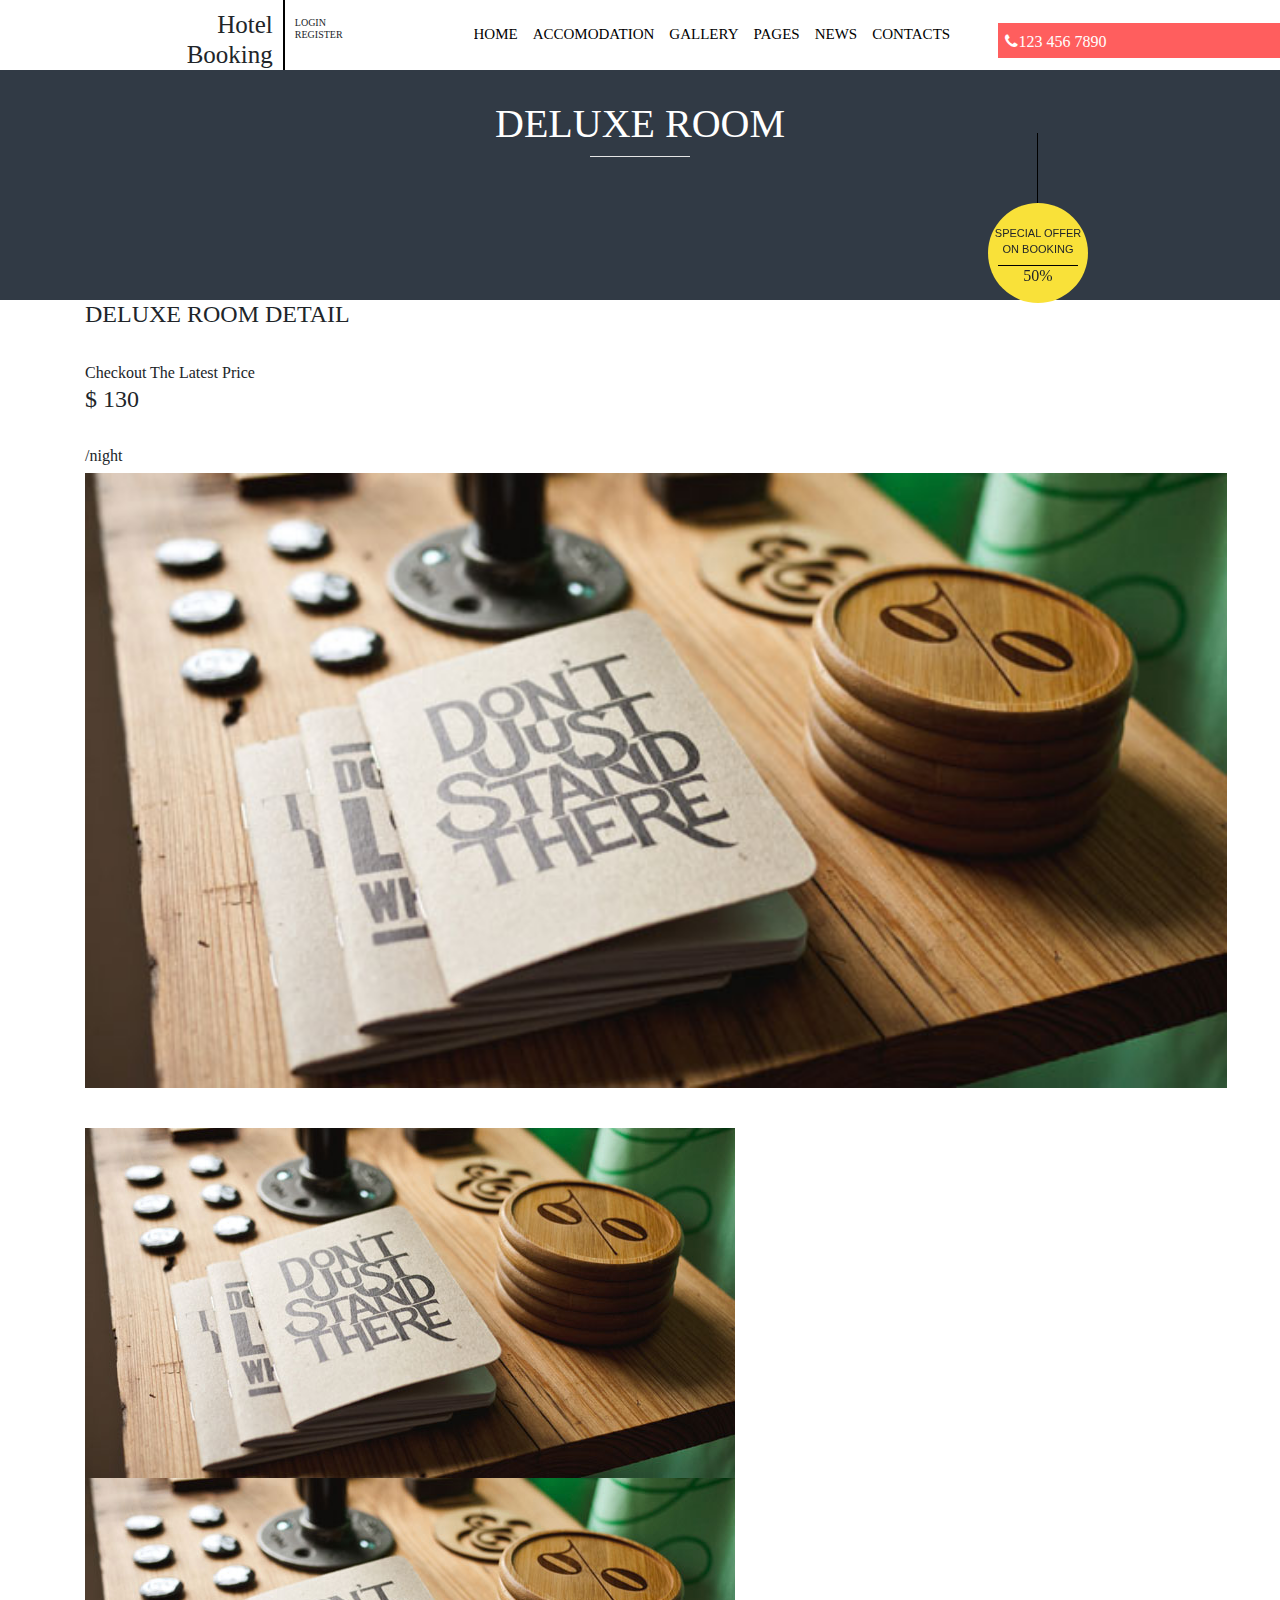
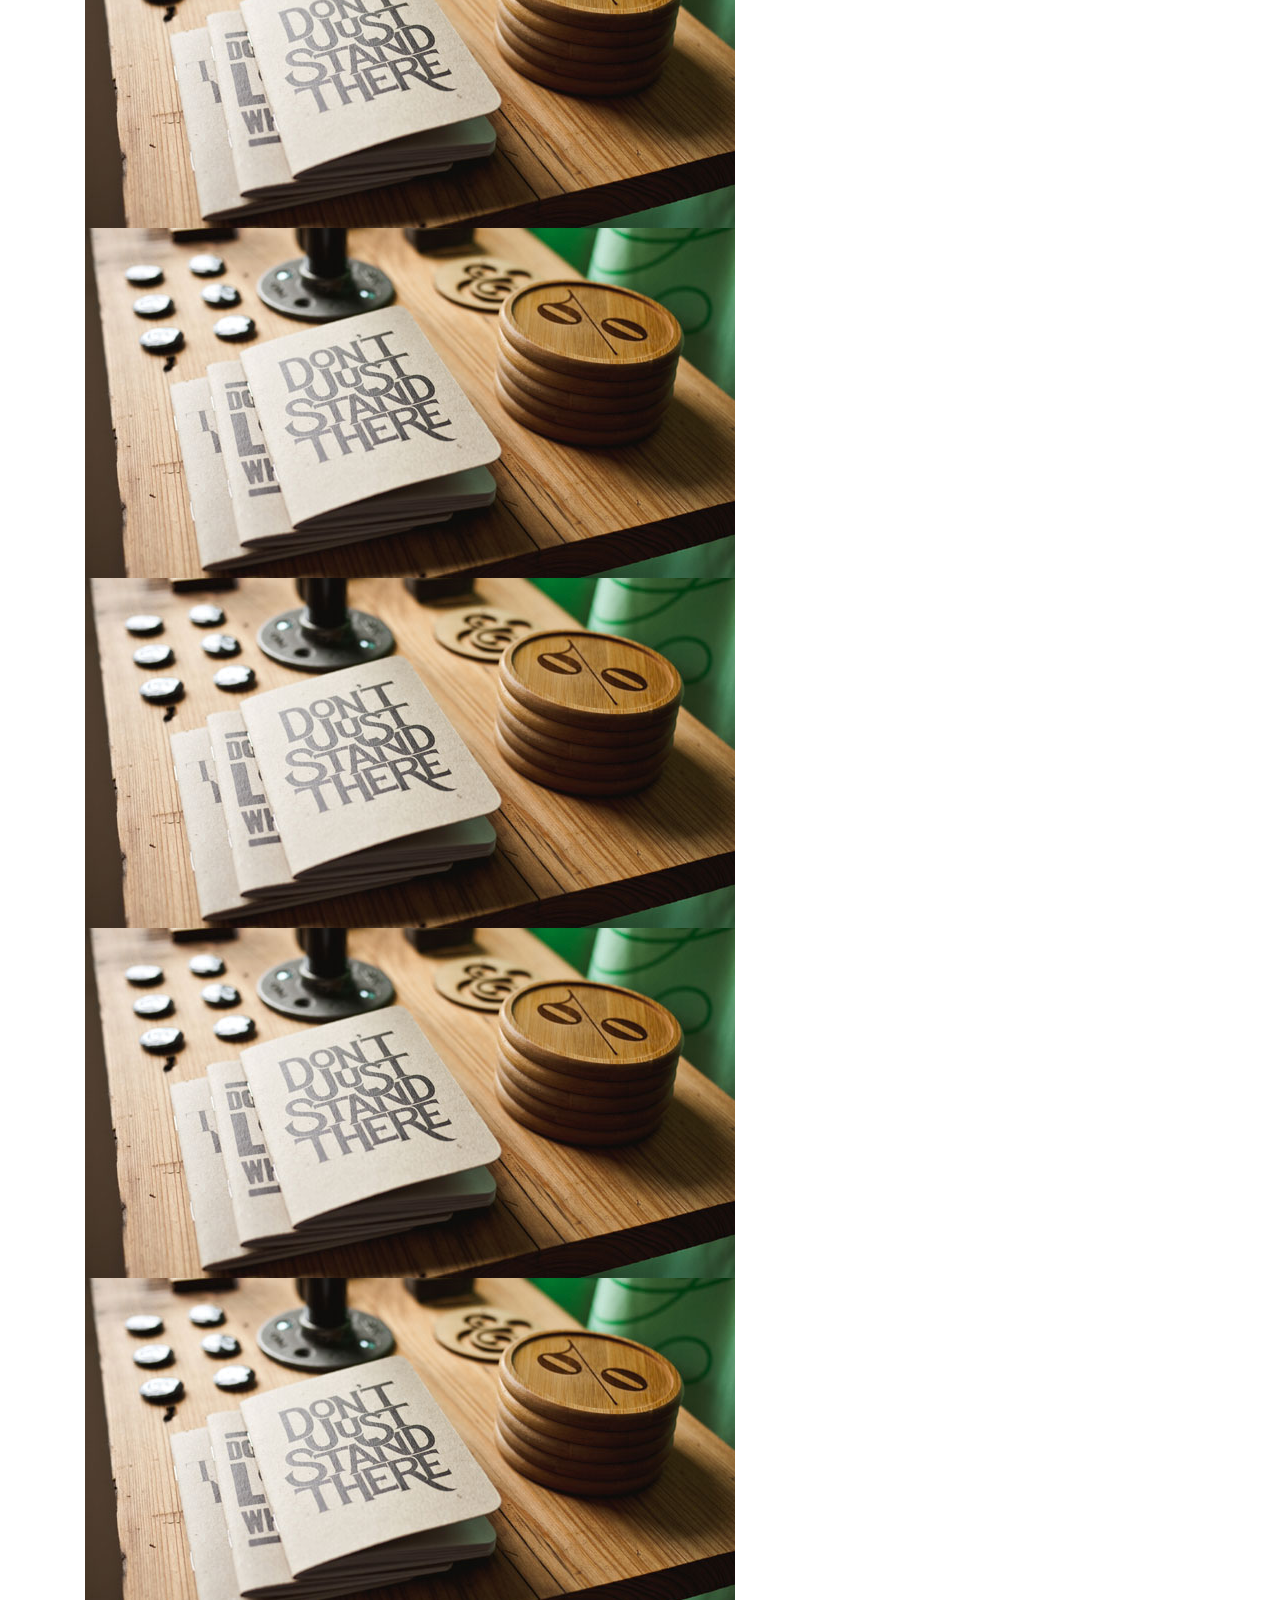
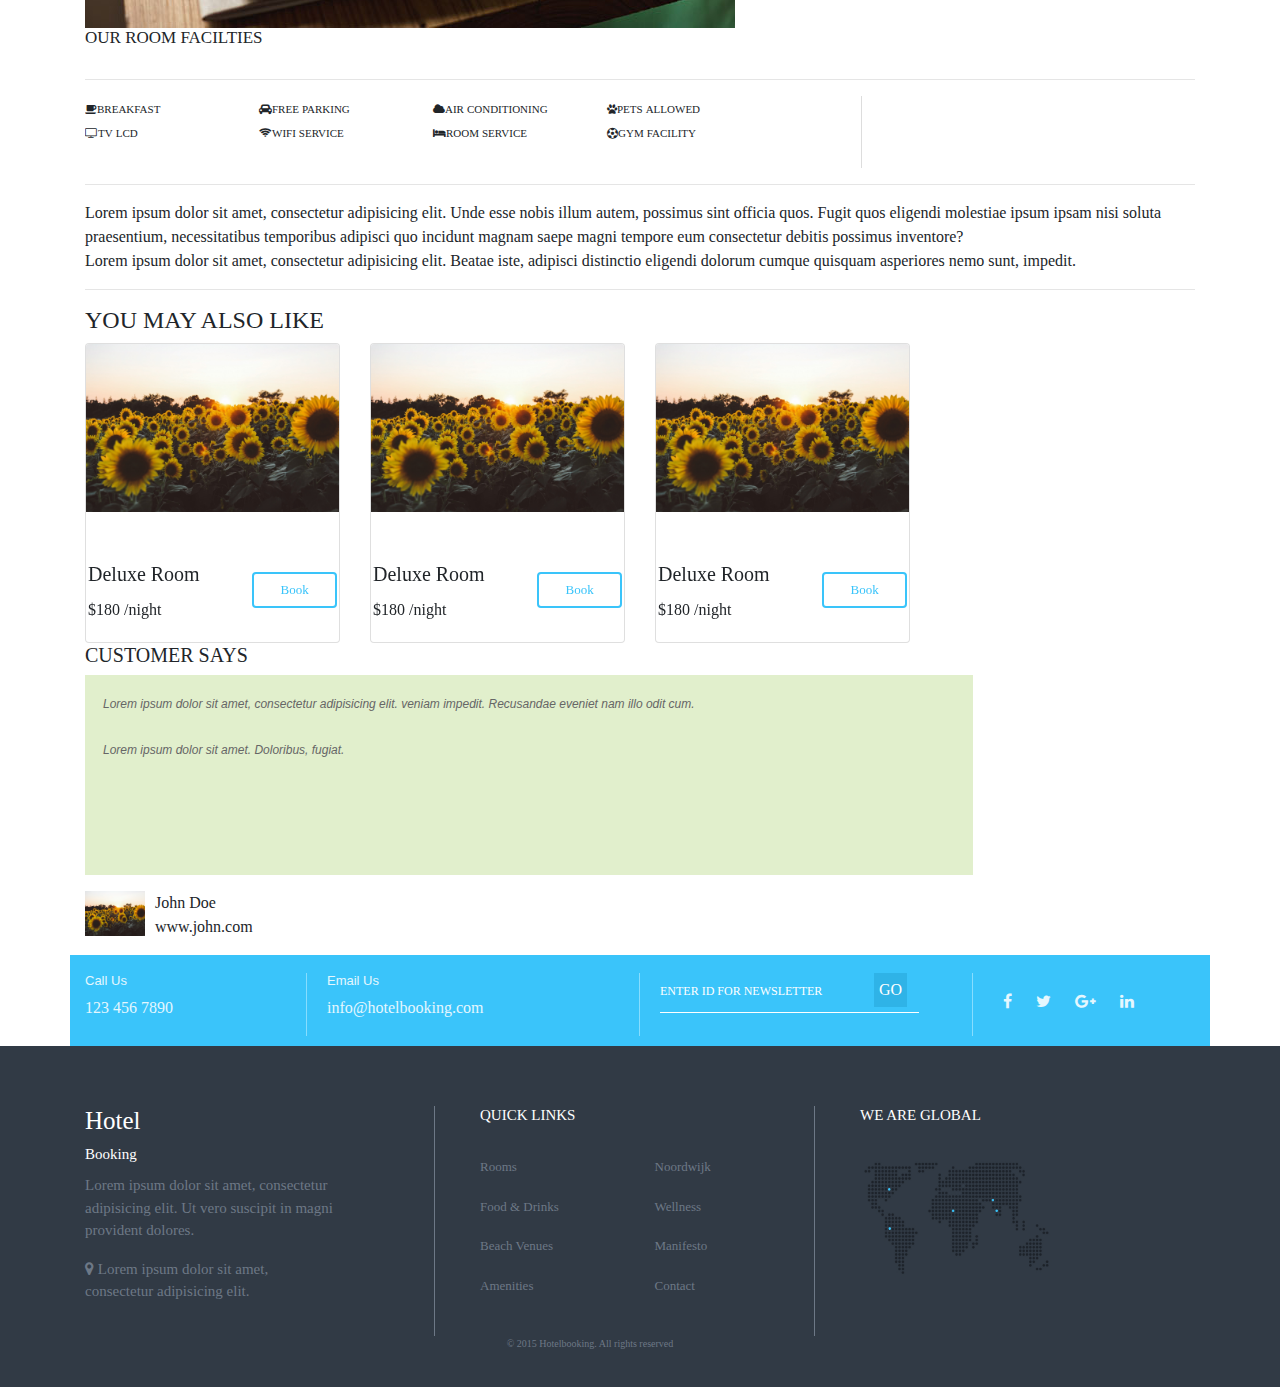
<file: room.html>
<!DOCTYPE html>
    <html>

    <head>
        <link rel="stylesheet" href="css/style.css">
        <link rel="stylesheet" href="css/font-awesome.min.css" />
        <link rel="stylesheet" href="css/bootstrap.min%20copy%202.css">
    </head>

    <body>
        <!--  header navigation section -->
        <div class="header">
            <div class="container">
                <nav>
                    <h3 class="header-logo">Hotel<br> <span>Booking</span></h3>
                    <h3 class="header-text">LOGIN<br>REGISTER</h3>
                    <div class="header-main-bar">
                        <ul class="header-list">
                            <li class="header-links"><a href="index.html">HOME</a></li>
                            <li class="header-links"><a href="accomodation.html">ACCOMODATION</a></li>
                            <li class="header-links"><a href="gallery.html">GALLERY</a></li>
                            <li class="header-links"><a href="aboutus.html">PAGES</a></li>
                            <li class="header-links"><a href="news.html">NEWS</a></li>
                            <li class="header-links"><a href="contact.html">CONTACTS</a></li>
                        </ul>
                        <p><span><i class="fa fa-phone"></i></span>123 456 7890</p>
                    </div>

                </nav>
            </div>
        </div>
        <!--    gallery main image-->
        <div class="about-img">
            <h1>DELUXE ROOM</h1>
            <hr>
            <div class="book-offer-about">
                <span></span>
                <p>SPECIAL OFFER ON BOOKING</p>
                <hr>
                <h6 class="num">50%</h6>
            </div>
        </div>
        <!--        -->
        <div class="container room-main">
            <div class="room-detail">

                <h4>DELUXE ROOM DETAIL</h4><br>
                <span class="room-span">Checkout The Latest Price</span>
                <div class=" room-text">
                    <h4>$ 130</h4><br>
                    <h6>/night</h6>
                </div>


                <img class="room-img" src="Images/2.jpg">
                <img class="room-pics" src="Images/2.jpg">
                <img class="room-pics" src="Images/2.jpg">
                <img class="room-pics" src="Images/2.jpg">
                <img class="room-pics" src="Images/2.jpg">
                <img class="room-pics" src="Images/2.jpg">
                <img class="room-pics" src="Images/2.jpg">
                <!--   room facilties -->
                <div class="room-facilities">
                    <h2>OUR ROOM FACILTIES</h2>
                    <hr>
                    <div class="room-logos">
                        <span><i class="fa fa-coffee">BREAKFAST</i></span>
                        <span><i class="fa fa-car">FREE PARKING</i></span>
                        <span><i class="fa fa-cloud">AIR CONDITIONING</i></span>
                        <span><i class="fa fa-paw">PETS ALLOWED</i></span>
                        <span><i class="fa fa-television">TV LCD</i></span>
                        <span><i class="fa fa-wifi">WIFI SERVICE</i></span>
                        <span><i class="fa fa-bed">ROOM SERVICE</i></span>
                        <span><i class="fa fa-futbol-o">GYM FACILITY</i></span>
                        <span class="facilities-border"></span>
                    </div>
                </div>
                <hr>
                <p>Lorem ipsum dolor sit amet, consectetur adipisicing elit. Unde esse nobis illum autem, possimus sint officia quos. Fugit quos eligendi molestiae ipsum ipsam nisi soluta praesentium, necessitatibus temporibus adipisci quo incidunt magnam saepe magni tempore eum consectetur debitis possimus inventore? <br>Lorem ipsum dolor sit amet, consectetur adipisicing elit. Beatae iste, adipisci distinctio eligendi dolorum cumque quisquam asperiores nemo sunt, impedit.</p>
                <hr>
                <h4>YOU MAY ALSO LIKE</h4>
                <div class="row">

                    <div class="col-md-3">
                        <div class="card welcome-card">
                            <img src="Images/pc.jpg" class="card-img-top" alt=".">
                            <div class="card-body welocmeCard-body">
                                <div class="welcomeCard-info">
                                    <h5 class="card-title">Deluxe Room</h5>
                                    <p class="card-text">$180 <span>/night</span></p>
                                </div>
                                <a href="#" class="welocmeCard-btn btn">Book</a>
                            </div>
                        </div>
                    </div>
                    <div class="col-md-3">
                        <div class="card welcome-card">
                            <img src="Images/pc.jpg" class="card-img-top" alt=".">
                            <div class="card-body welocmeCard-body">
                                <div class="welcomeCard-info">
                                    <h5 class="card-title">Deluxe Room</h5>
                                    <p class="card-text">$180 <span>/night</span></p>
                                </div>
                                <a href="#" class="welocmeCard-btn btn">Book</a>
                            </div>
                        </div>
                    </div>
                    <div class="col-md-3">
                        <div class="card welcome-card">
                            <img src="Images/pc.jpg" class="card-img-top" alt=".">
                            <div class="card-body welocmeCard-body">
                                <div class="welcomeCard-info">
                                    <h5 class="card-title">Deluxe Room</h5>
                                    <p class="card-text">$180 <span>/night</span></p>
                                </div>
                                <a href="#" class="welocmeCard-btn btn">Book</a>
                            </div>
                        </div>
                    </div>
                </div>
            </div>
            <div class="room-book">
                <div class="">
                    <h5>CUSTOMER SAYS</h5>
                    <p class="customer-p">Lorem ipsum dolor sit amet, consectetur adipisicing elit. veniam impedit. Recusandae eveniet nam illo odit cum.<br><br> Lorem ipsum dolor sit amet. Doloribus, fugiat.</p>
                    <div class="customer-pic">
                        <img src="Images/pc.jpg">
                        <p>John Doe<br> <span>www.john.com</span></p>
                    </div>
                </div>
            </div>
        </div>
        <!--    blue strip section -->
        <div class="strip container">
            <div class="strip-phone">
                <h6>Call Us</h6>
                <p>123 456 7890</p>
            </div>
            <div class="strip-email">
                <h6>Email Us</h6>
                <p>info&#64;hotelbooking.com</p>
            </div>
            <div class="strip-input">
                <form>
                    <input type="text" placeholder="ENTER ID FOR NEWSLETTER">
                    <input type="submit" value="GO">
                </form>
            </div>
            <div class="strip-btns">
                <span> <i class="fa fa-facebook"></i></span>
                <span> <i class="fa fa-twitter"></i></span>
                <span> <i class="fa fa-google-plus"></i></span>
                <span> <i class="fa fa-linkedin"></i></span>
            </div>
        </div>
        <!--  footer section -->
        <footer>
            <div class="container">
                <div class="row">
                    <div class="col-md-4 col-sm-6 col-12">
                        <div class="footer-p1">
                            <h3 class="footer-logo">Hotel<br> <span>Booking</span></h3>
                            <p>Lorem ipsum dolor sit amet, consectetur<br> adipisicing elit. Ut vero suscipit in magni<br> provident dolores.</p>
                            <p><span><i class="fa fa-map-marker"></i></span> Lorem ipsum dolor sit amet,<br> consectetur adipisicing elit.</p>
                        </div>


                    </div>
                    <div class="col-md-4 col-sm-6 col-12">
                        <div class="footer-p2">
                            <h4>QUICK LINKS</h4>
                            <ul>
                                <li><a href="#">Rooms</a></li>
                                <li><a href="#">Food &amp; Drinks</a></li>
                                <li><a href="#">Beach Venues</a></li>
                                <li><a href="#">Amenities</a></li>
                            </ul>
                            <ul>
                                <li><a href="#">Noordwijk</a></li>
                                <li><a href="#">Wellness</a></li>
                                <li><a href="#">Manifesto</a></li>
                                <li><a href="#">Contact</a></li>
                            </ul>
                        </div>
                    </div>
                    <div class="col-md-4" col-sm-6 col-12>
                        <div class="footer-p3">
                            <h4>WE ARE GLOBAL</h4>
                            <img src="Images/map.png">
                        </div>
                    </div>
                </div>
            </div>
            <p class="text-center footer-copy">&copy; 2015 Hotelbooking. All rights reserved</p>

        </footer>
    </body>

    </html>
</file>
<file: css/style.css>
/*#3AC4FA #313A45 #F7C411 #6D7886  font-family: Verdana; #E1EFCC #B8BBC0 #555F69 #FF5E5E*/
* {
    margin: 0;
    padding: 0;
    font-family: times new roman;
}

/* header navigation section css */

.header {
    overflow: hidden;
    background: #fff;
    position: fixed;
    width: 100%;
    height: 70px;
    transition: .5s
}

.changeHeight {
    height: 100px;
    box-shadow: 2px 2px 4px #000
}

.header-logo {
    width: 18%;
    float: left;
    margin-right: 10px;
    border-right: 2px solid #000;
    font-size: 25px;
    text-align: right;
    padding-right: 10px;
    padding-top: 10px;
}

.header-list {
    float: left;
    margin-right: 21%;
}

.header-links {
    list-style: none;
    float: left;
    padding-right: 15px;
    font-size: 15px;
}

.header-links a {
    color: black;
}

.header-links a:hover {
    text-decoration: none;
    color: #3AC4FA;
}

.header p {
    float: left;
    position: absolute;
    width: 22%;
    right: 0;
    background: #3AC4FA;
    color: white;
    padding-left: 7px;
    margin-left: 10px;
    height: 35px;
    padding-top: 7px;
}

.header-bar {
    width: 65%;
    float: right;
    padding-top: 23px;
    overflow: hidden;
}

.header-text {
    display: inline-block;
    float: left;
    font-size: 10px;
    padding-top: 17px;
    font-family: Verdana;
}

/* weclome section / multiple rooms section css*/

.welcomeCard-info {
    float: left;
    width: 65%;
    margin-top: 30px;
    text-align: left;
}

.welocmeCard-btn {
    font-size: 13px !important;
    float: right;
    width: 34%;
    margin-top: 40px;
    margin-left: auto;
    background-color: white;
    border: 2px solid #3AC4FA !important;
    color: #3AC4FA;
}

.card-body.welocmeCard-body {
    padding: 1.25rem 2px !important;
}

.logo span {
    font-size: 14px;
    font-family: Verdana;
}

.welocme h2 {
    font-size: 25px;
    margin-top: 80px
}

.welocme p {
    font-size: 13px;
    margin-bottom: 50px;
}

.welcome-line {
    width: 90px;
    margin: auto;
    margin-bottom: 27px;
}

.welcome-card {
    height: 300px;
    border: none;
    border-bottom: 2px solid;
    float: left;

}

/* booking section css*/

.book {
    height: 500px;
    background: #444D59;

}

.book-form {
    position: relative;
}

.trs {
    display: block;
    width: 0;
    border-top: 10px solid red;
    border-bottom: 10px solid transparent;
    border-left: 10px solid transparent;
    border-right: 10px solid transparent;
}

.book-offer {
    position: absolute;
    background: white;
    width: 100px;
    height: 100px;
    border-radius: 50%;
    right: 0;
    top: 200%;
}

.book-offer span {
    width: 1px;
    height: 70px;
    background: black;
    position: absolute;
    right: 50%;
    top: -72%;
}

.book-offer .num {
    color: #FE5D5D;
    text-align: center;
}

.book-offer hr {
    width: 80px;
    margin: auto;
}

.book-offer p {
    font-size: 11px;
    font-family: arial;
    text-align: center;
    padding-top: 22px;
    margin-bottom: 7px;
}

.book h1 {
    padding-top: 150px;
}

.book button {
    background: #F7C411;
    border: none;
    width: 150px;
    padding: 7px;
    cursor: pointer;
}

.book button span {
    border: 1px solid #9E811A;
    padding: 5px 20px;
}

.book-style form {
    background: #313A45;
}

.input {
    margin: 10px;
    width: 150px;
    background: #313A45;
    border: none;
    color: #6D7886;
    border-bottom: 1px solid #6D7886;
}

input::-webkit-inner-spin-button,
input::-webkit-outer-spin-button {
    -webkit-appearance: none,
        -moz-appearance: none
}

.book-style form label {
    color: white;
    font-size: 17px;
    font-family: Verdana;
    padding: 7px;
    padding-left: 70px;
}

.book-style form label span {
    font-size: 10px;
    font-family: Verdana;
}

.book-btn {
    background: #F7C411;
    border: none;
    cursor: pointer;
    height: 30px;
    width: 70px;
    font-family: Verdana;
    font-size: 13px;
}

/* footer section css */

footer {
    background: #313A45;
    overflow: hidden;
    padding: 60px 0px 20px 0px;
    color: #6D7886;
}

.footer-p1 {
    border-right: 1px solid #6D7886;
    height: 230px;
}

.footer-p2 {
    border-right: 1px solid #6D7886;
    overflow: hidden;
    height: 230px;
}

.footer-p2 ul {
    float: left;
    width: 50%;
    list-style: none;
    padding: 15px;
}

.footer-p3 {
    height: 230px;
}

.footer-p3 img {
    width: 60%;
    margin: auto;
    margin-top: 25px;
    margin-left: 10px;
}

footer h4 {
    color: white;
    margin-left: 15px;
    font-size: 15px;
}

footer li {
    padding: 10px 0px;
    font-size: 13px;

}

footer li a {
    text-decoration: none;
    color: #6D7886;
    font-family: Verdana;
}

footer li a:hover {
    text-decoration: none;
    color: white;
}

footer p {
    font-size: 15px;
    font-family: Verdana;
}

.footer-copy {
    font-size: 10px;
    margin-right: 200px;
    margin-right: 100px;
}

.footer-logo {
    font-size: 25px;
    color: white;
}

.footer-logo span {

    font-size: 15px;
    font-family: Verdana;
}

/* news, slideshow, customers reviews section css */

.news-show {
    width: 40%;
    float: left;
    margin-right: 25px;
}

.news-style {
    display: flex;
    justify-content: space-between;
}

.news-card {
    width: 20%;
    float: left;
    margin-right: 30px;
}

.news h5 {
    padding-bottom: 20px;
}

.news {
    overflow: hidden;
    margin: 120px;
}

.news-pic {
    width: 350px;
    height: 255px;
    margin-right: 15px;
}

.news-slide {
    float: right;
}

.news-slide img {
    width: 60px;
    height: 49px;
    margin-bottom: 10px;
}

.news-imgs p {
    font-size: 15px;
    font-family: arial;
}

.news p span {
    font-size: 12px;
    color: #6D7886;
    font-family: arial;
}

.news-imgs img {
    float: left;
    margin-right: 10px;
    width: 60px;
    height: 45px;
}

.news-imgs {
    float: left;
}

.news-imgs p,
.news-imgs span {
    float: left;
    width: 60%;
}

.news-line {
    width: 100%;
}

.news-customer {
    width: 25%;
    float: left;
    margin-left: 35px;
    overflow: hidden;
}

.news-customer .news-imgs p {
    width:
        float: left;
}

.customer-p {
    height: 200px;
    width: 80%;
    background: #E1EFCC;
    padding: 18px;
    color: #666666;
    font-size: 12px;
    font-style: italic;
    font-family: arial;
    line-height: 23px;
}

.customer-pic {
    float: left;
}

.customer-pic p {
    float: left;
    margin-left: 10px;
}

.customer-pic img {
    width: 60px;
    height: 45px;
    float: left;
}

/* facilities section css */

.facilities {
    background: #313A45;
    margin-top: 100px;
    height: 640px;
}

.facilities-logos span i {
    font-size: large
}

.facilities-logos span:hover {
    color: #5BBFE9;
    background: white;
}

.facilities-logos span {
    background: #B8BBC0;
    width: 85px;
    display: inline-block;
    height: 65px;
    text-align: center;
    padding-top: 20px;
    font-size: 10px;
}

.facilities h3 {
    padding-top: 70px;
    font-size: 25px;
}

.facilities-line {
    width: 90px;
    margin: auto;
    margin-bottom: 27px;
    color: #555F69;
}

.facilities-img img {
    width: 100%;
    margin: 45px;
}

.facilities-img {
    width: 350px;
    height: 275px;
    float: left;
}

.facilities-info {
    background: white;
    height: 330px;
    width: 900px;
    margin: auto;
    overflow: hidden;
}

.facilities-text {
    float: right;
    width: 50%;
    padding-top: 60px;
}

.facilities-text h6,
.facilities-text p {
    color: #6D7886;
    font-family: arial;
    font-size: 12px;
}

.facilities-text h2 {
    font-size: 23px;
}

.facilities-logos {
    text-align: center
}

.facilities-contact {
    float: left;
    margin-right: 20px;
    color: #3AC4FA !important;
}

/*blue strip css*/

.strip {
    background: #3AC4FA;
    color: #E5F7FE;
    display: flex;
    justify-content: space-between;
    padding-top: 18px;
    padding-bottom: 10px;
}

.strip-phone,
.strip-email,
.strip-input {
    border-right: 1px solid #87DDFE;
}

.strip-email,
.strip-input {
    width: 30%;
    padding-left: 20px;
}

.strip-phone {
    width: 20%;
}

.strip-input form {
    width: 83%;
    border-bottom: 1px solid white;
}

.strip-input input {
    background: none;
    border: none;
    color: white;
    margin-right: 10px;
}

.strip-input input::placeholder {
    color: white;
    font-size: 12px;
}

.strip-input input[type=submit] {
    background: #2FB3E7;
    padding: 5px;
    cursor: pointer;
    margin-bottom: 5px;
}

.strip h6 {
    font-size: 13px;
    font-family: arial;
}

.strip-btns {
    padding-left: 20px;
    width: 20%;
    margin-top: 17px;
}

.strip-btns span {
    margin: 10px;
}

/*ABOUT US webpage*/

/*header*/

.header-main-bar p {
    float: left;
    position: absolute;
    width: 22%;
    right: 0;
    background: #FF5E5E;
    color: white;
    padding-left: 7px;
    margin-left: 10px;
    height: 35px;
    padding-top: 7px;
}

.header-main-bar {
    width: 65%;
    float: right;
    padding-top: 23px;
    overflow: hidden;
}

/* about us paragraph*/

.about-p p {
    font-family: arial;
    font-size: 13px;
    color: #6D7886;
    margin: 40px 0;
}

/* room facilties */

.room-facilities {
    overflow: hidden;
}

.room-logos {
    width: 70%;
    float: left;
    border-right: 1px solid #DDDDDD;
}

.room-logos span {
    margin-right: 50px;
    display: inline-block;
    width: 120px;
    font-size: 11px;
}

.room-btn {
    width: 30%;
    float: left;
    margin-bottom: 40px;
}

.room-btn button {
    background: #FF5E5E;
    border: none;
    color: white;
    font-family: arial;
    width: 100px;
    height: 30px;
    font-size: 12px;
    cursor: pointer;
    margin-left: 30px;
    margin-top: 10px;
}

.room-img {
    width: 1142px;
    margin-bottom: 40px;
}

.room-img img {
    width: 100%;
    height: 100%;
}

h2 {
    font-size: 17px !important;
    color: #212629;
    padding-bottom: 15px;
}

.hotel-staff .item {
    position: relative;
    margin-right: 22px;
}

.hotel-staff {
    margin-bottom: 80px;
}

.hotel-staff img {
    width: 263px;
    height: 242px;

}

.hotel-staff img:hover {
    background: #FF5E5E
}

.staff-info {
    position: absolute;
    width: 100%;
    height: 100%;
    background: rgba(255, 0, 0, 0.6);
    top: 0;
    opacity: 0;
    transition: 0.5s;
    color: #fff
}

.hotel-staff .item:hover .staff-info {
    opacity: 1
}

.about-img {
    background: #313A45;
    height: 300px;
}

.about-img h1 {
    color: white;
    text-align: center;
    padding-top: 100px;
}

.about-img hr {
    width: 100px;
    background: white;
    margin: auto;
}

.book-offer-about {
    position: absolute;
    background: #F9E139;
    width: 100px;
    height: 100px;
    border-radius: 50%;
    right: 15%;
    top: 22.5%;
}

.book-offer-about span {
    width: 1px;
    height: 70px;
    background: black;
    position: absolute;
    top: -70px;
    right: 50%;
}

.book-offer-about .num {
    text-align: center;
}

.book-offer-about hr {
    width: 80px;
    margin: auto;
    background: black;
}

.book-offer-about p {
    font-size: 11px;
    font-family: arial;
    text-align: center;
    padding-top: 22px;
    margin-bottom: 7px;
}

/* GALLERY WEBPAGE */

.gallery-list {
    overflow: hidden;
    font-family: arial;
    margin-top: 70px;
}

.gallery-list ul {
    width: 80%;
    list-style: none;
    display: flex;
    justify-content: space-between;
    font-size: 13px;
}

.main-pic {
    width: 700px;
    height: 420px;
    float: left;

}

.gallery-pic {
    float: left;
    width: 360px;
    height: 200px;
    margin-left: 20px;
    margin-bottom: 20px;
}

.gallery-images {
    margin-bottom: 70px;
}

.slider {
    margin-top: 30px;
    font-size: 10px;
    font-family: arial;
    margin-bottom: 60px;
}

.gallery-images img {
    width: 260px;
    height: 180px;
}

/* ACCOMODATION WEBPAGE */

.acc-card {
    margin-bottom: 25px;
}

.acc-rooms h2 {
    font-size: 25px !important;
}

.acc-rooms hr {
    width: 80px;
    margin: auto;
    margin-bottom: 40px;
}

.acc-rooms form label span {
    font-size: 10px;
    font-family: Verdana;
}

.acc-rooms form {
    background: #313A45;
    margin-bottom: 40px;
}

.acc-rooms form label {
    color: white;
    font-size: 17px;
    font-family: Verdana;
    padding: 7px;
    padding-left: 30px;
    border-right: 1px solid #6D7886;
    margin-top: 5px;
}

.acc-rooms input {
    margin-left: 40px;
}

.acc-rooms .acc-input {
    margin: 10px;
    width: 150px;
    background: #313A45;
    border: none;
    color: #6D7886;
    border-bottom: 1px solid #6D7886;
    margin-right: 20px;
}

.acc-btn {
    border: none;
    cursor: pointer;
    height: 30px;
    width: 70px;
    font-family: arial;
    font-size: 13px;
    background: #FF5E5E;
    color: white;
}

/*news pages*/

.contact-col {
    width: 30%;
    float: left;
    margin: 60px 20px 10px 0px;
}

.contact-body {
    overflow: hidden;
}

.contact-card img {
    width: 333px;
    height: 200px;
}

.contact-card,
.contact-link {
    background: #CDCFD2;
    margin: 20px 0px;
}

.contact-card button,
.contact-link button {
    border: none;
    cursor: pointer;
    color: #3AC4FA;
    background: none;
    font-weight: bold;
    font-family: arial;
    font-size: 13px;
}

.contact-info {
    padding: 15px;
}

.contact-card span,
.contact-link span {
    border-right: 1px solid;
    padding-right: 5px;
    margin-right: 5px;
    color: #6D7886;
}

.contact-card .span,
.contact-link .span {
    color: #6D7886;
}

.contact-card h3,
.contact-img h3 {
    font-size: 20px;
}

.contact-card p,
.contact-img p {
    font-size: 13px;
}

.contact-img {
    background: #FF5E5E;
    color: white;
    padding: 20px;
    position: relative;
}

.img-span {
    font-size: 13px;
}

.img-span span {
    border-right: 1px solid white;
    padding-right: 10px;
    margin-right: 10px;
}

.contact-img button {
    border: none;
    cursor: pointer;
    color: white;
    background: none;
    font-family: arial;
    font-size: 13px;
}

.contact-link a {
    color: white;
    position: relative;
    z-index: 10;
}

.linkbanner {
    background-image: url(../Images/2.jpg);
    padding: 10px 0px;
    position: relative;
    text-align: center;
}

.linkbanner::after {
    content: '';
    position: absolute;
    width: 100%;
    height: 100%;
    top: 0;
    background: rgba(0, 0, 0, 0.5);
    left: 0;
}

.contact-small {
    height: 120px !important;
}

.contact-logo {
    position: absolute;
    right: 0;
    top: 0;
}

.news-btn {
    background: #FF5B63;
    border: none;
    color: white;
    padding: 5px;
    font-size: 10px;
    font-family: arial;
    width: 80px;
    margin: auto;
    cursor: pointer;
    display: block;
    margin-bottom: 40px;
}

/*contact us webpage*/

.contactus {
    display: flex;
    justify-content: space-between;
    margin: 50px 0px;
}

.contactus h3 {
    font-size: 15px;
}

.contactus-form {
    padding: 10px 0px;
    margin-left: 200px;
}

.contactus-form input[type=submit] {
    background: #FF5E5E;
    border: none;
    cursor: pointer;
    color: white;
    padding: 5px 10px;
    font-size: 10px;
    width: 90px;
}

.contactus-form input {
    width: 200px;
    height: 30px;
    margin-bottom: 20px;
    margin-right: 8px;
    font-size: 12px;
    font-family: arial;
}

.msg {
    width: 420px !important;
    height: 100px !important;
}

.contactus-dets {
    color: #787C7F;
    margin-right: 200px;
    padding: 10px;
}

.contactus-dets h3 {
    color: #383838;
}

/*booking webpage*/

.book-list {
    margin: 40px;
    overflow: hidden;
}

.book-list ul {
    list-style: none;
    /*    display: flex;*/
    justify-content: space-between;
    padding: 7px;
    margin-bottom: 40px;
}

.book-list li {
    border-bottom: 5px solid #E9E9E9;
    /*    flex: 1;*/
}

.book-list li:hover {
    border-bottom: 5px solid #FF5751;
}

.book-no {
    border: 1px solid black;
    border-radius: 50%;
    padding: 7px;
    margin-bottom: 10px;
}

.book-no:hover {
    background: #FF5751;
    color: white;
    border: none;
}

.book-3 {
    width: 30%;
    font-family: arial;
    margin-right: 3%;
    font-size: 11px;
    padding: 7px;
    margin-bottom: 25px;
}

.book-4 {
    width: 20%;
    font-family: arial;
    margin-right: 4%;
    font-size: 11px;
    padding: 7px;
    margin-bottom: 25px;
}

.book-1 {
    width: 100%;
    font-family: arial;
    font-size: 11px;
    padding: 7px;
    height: 50px;
}

.book-next {
    background: #FF5B63;
    border: none;
    color: white;
    float: right;
    padding: 5px;
    font-size: 10px;
    font-family: arial;
    width: 60px;
    margin-bottom: 80px;
    cursor: pointer;
}

.book-back {
    background: #E0E0E0;
    border: none;
    color: white;
    float: left;
    padding: 5px;
    font-size: 10px;
    font-family: arial;
    width: 60px;
    margin-bottom: 80px;
    cursor: pointer;
}

.book-done p {
    color: #626262;
}

.book-done {
    width: 50%;
    font-family: arial;
    float: left
}

.book-confirm {
    background: #83C152;
    color: white !important;
    height: 50px;
    padding-top: 10px;
    font-family: arial;
}

.book-card {
    font-family: arial;
    font-size: 12px;
    margin-bottom: 30px;
}

.book-card input {
    padding: 6px;
    margin-right: 17px;
}

.book-card input[type=number] {
    width: 16%;
}

.book-card input[type=text] {
    width: 25%;
}

.cvv {
    width: 8% !important;
}

.book-card input[type=submit] {
    background: #85D656;
    border: none;
    color: white;
    float: right;
    padding: 7px;
    font-size: 10px;
    font-family: arial;
    width: 80px;
    cursor: pointer;
}

.contact-map {
    margin-top: 40px;
}

.book-table {
    float: right;
    width: 50%;
}

.book-table table {
    float: right;
    border: 1px solid #E3E3E3
}

.book-table table td {
    padding: 10px;
    font-family: arial;
    font-size: 12px;
    text-align: center;
    border: 1px solid #E3E3E3
}

.booking-table {
    text-align: left;
    font-family: arial;

}

.booking-table h4 {
    font-size: 15px;
}

.booking-table span {
    color: #909090;
    font-family: arial;
    font-size: 11px;
}

.table-light {
    color: #909090
}

.table-bottom h4 {
    font-size: 14px;
    font-family: arial;
}

.table-bottom {
    width: 50%;
    float: right;
    text-align: right;
    display: inline-block;

}

.table-bottom span {
    color: #83C152;
}

.table-text {
    float: left;
    margin-left: 240px;
}

/**/


/* Dropdown Button */
.dropbtn {
    border: none;
    background: white;
}

/* The container <div> - needed to position the dropdown content */
.dropdown {
    position: relative;
    display: inline-block;
}

/* Dropdown Content (Hidden by Default) */
.dropdown-content {
    display: none;
    position: absolute;
    background-color: #f1f1f1;
    min-width: 160px;
    box-shadow: 0px 8px 16px 0px rgba(0, 0, 0, 0.2);
    z-index: 1;
}

/* Links inside the dropdown */
.dropdown-content a {
    color: black;
    padding: 12px 16px;
    text-decoration: none;
    display: block;
}

/* Change color of dropdown links on hover */
.dropdown-content a:hover {
    background-color: #ddd;
}

/* Show the dropdown menu on hover */
.dropdown:hover .dropdown-content {
    display: block;
}

/* Change the background color of the dropdown button when the dropdown content is shown */
.dropdown:hover .dropbtn {
    background-color: #3e8e41;
}
</file>
